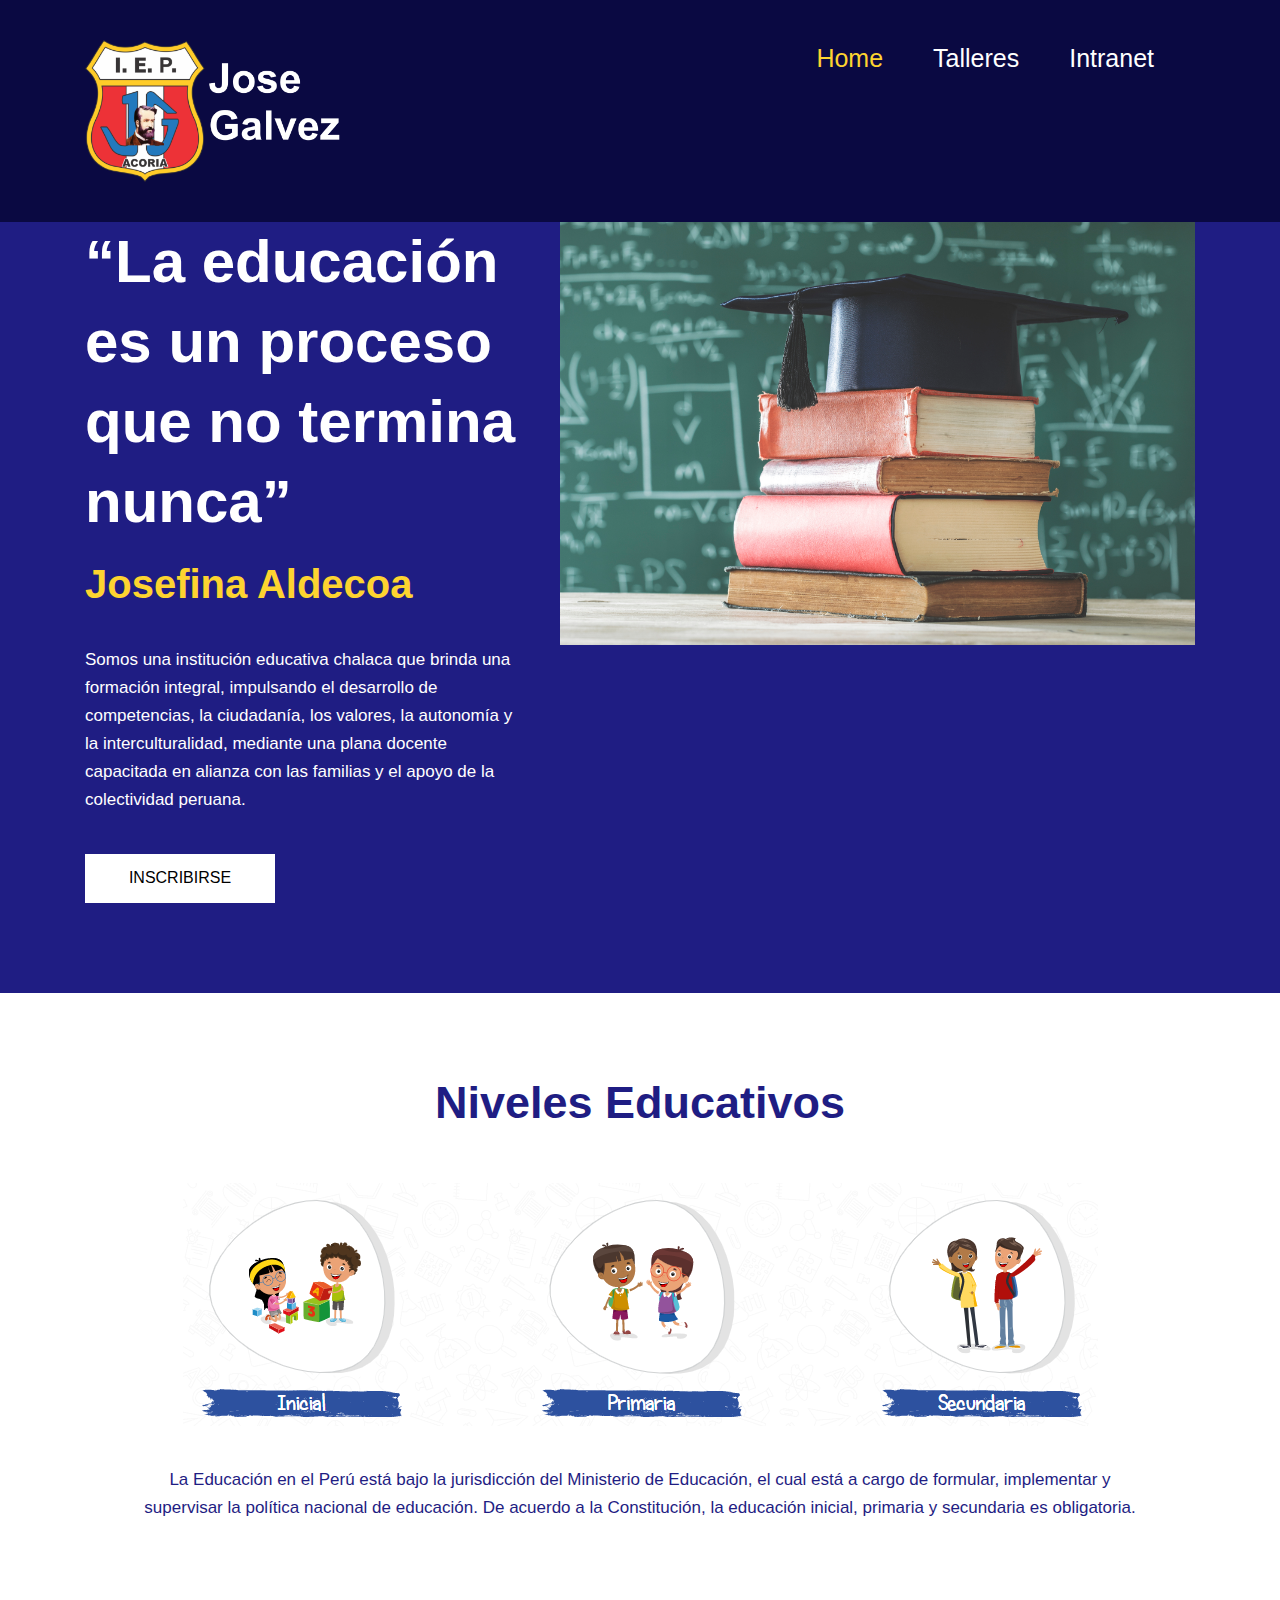
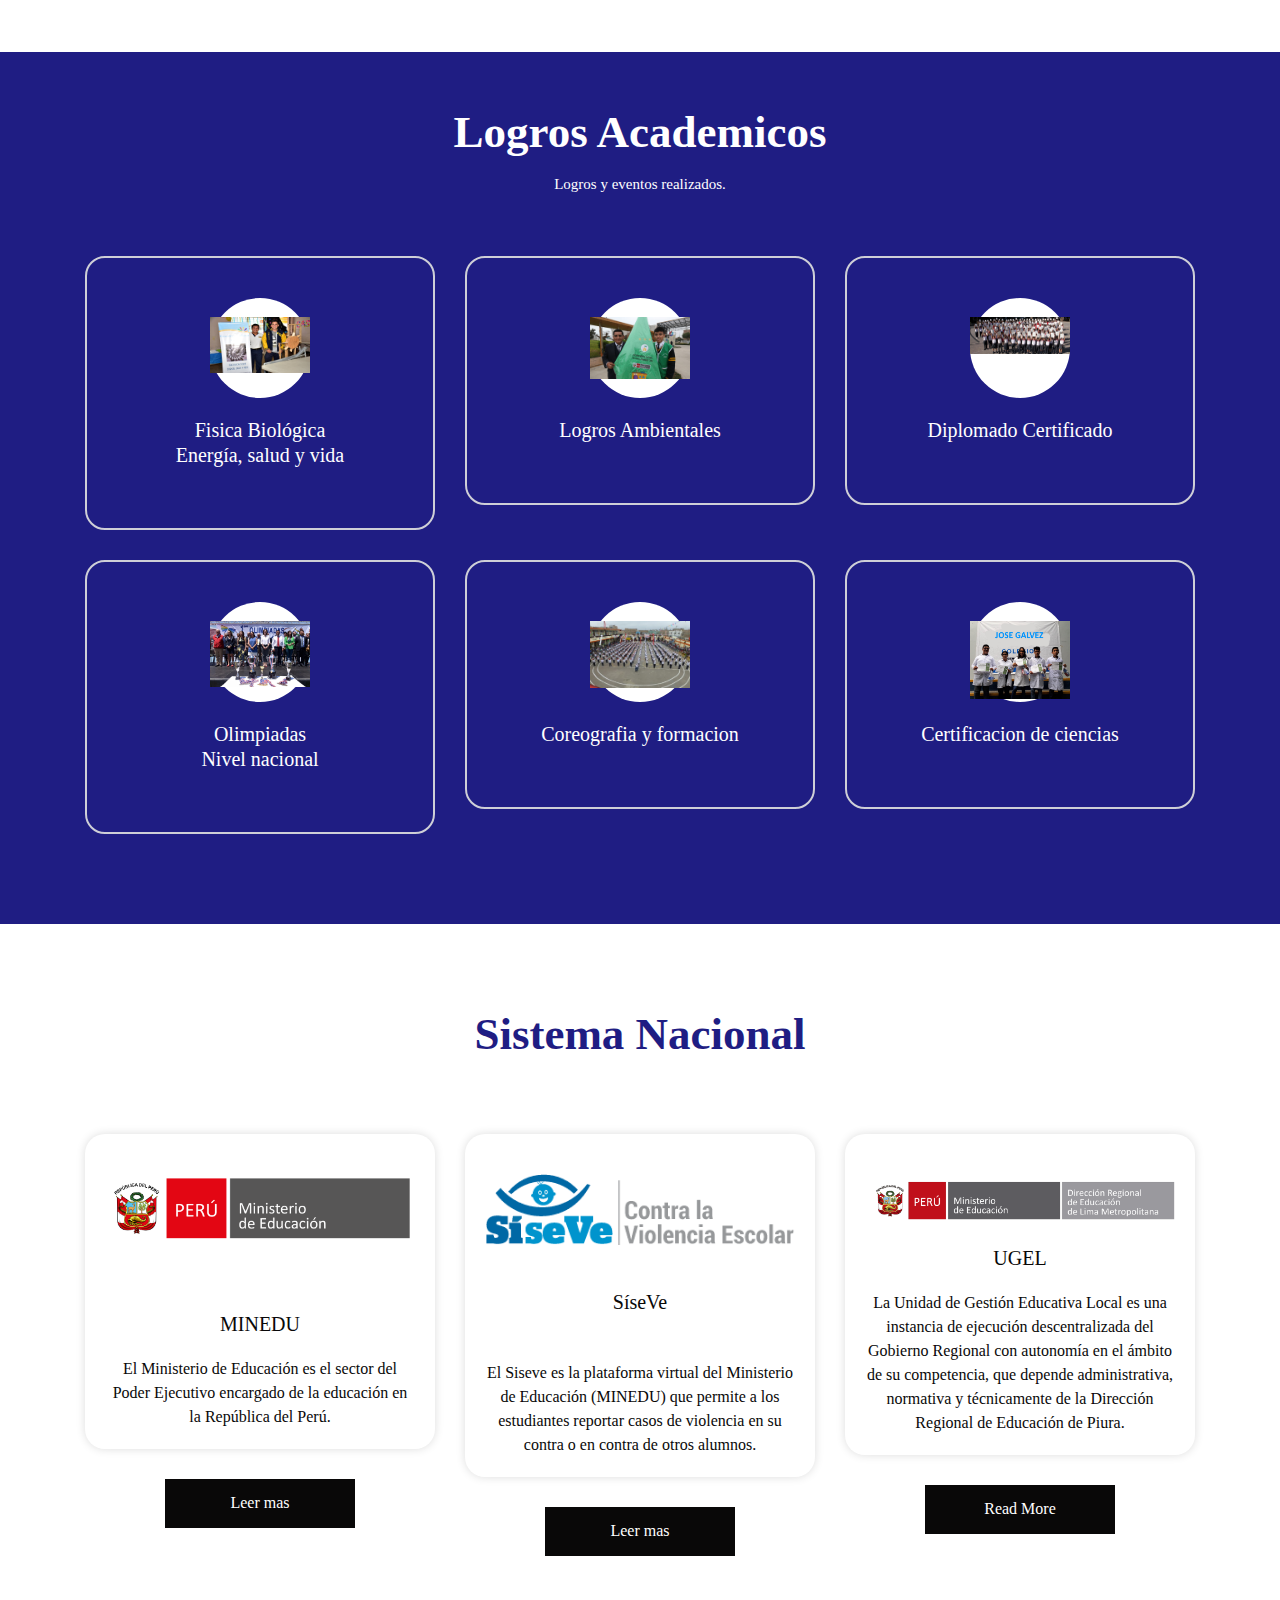
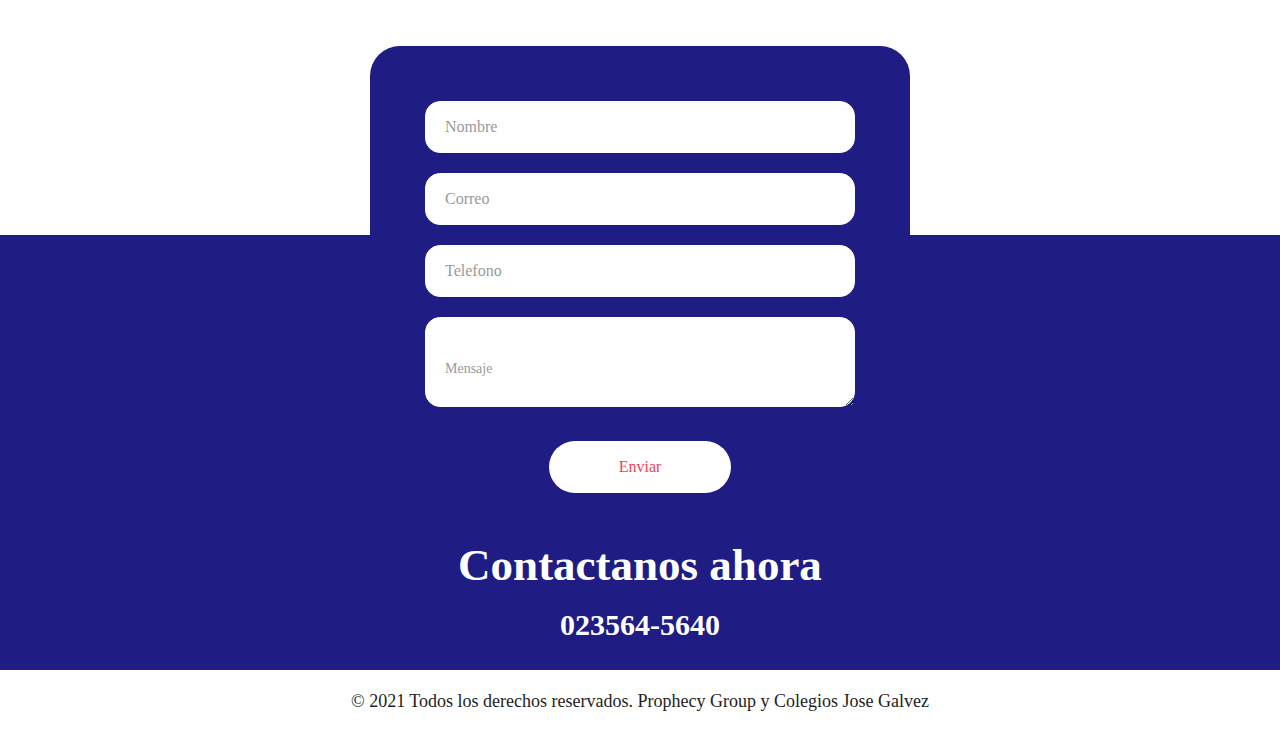
<file: pagina_principal.html>
<!DOCTYPE html>
<html lang="en">
   <head>
      <meta charset="utf-8">
      <meta http-equiv="X-UA-Compatible" content="IE=edge">
      <title>Jose Galvez</title>
      <link rel="stylesheet" href="css/srcjoseg.min.css">
      <link rel="stylesheet" href="css/style.css">
      
   <body class="main-layout">

      <header>
         <div class="header">
            <div class="container">
               <div class="row">
                  <div class="col-xl-3 col-lg-3 col-md-3 col-sm-3 col logo_section">
                     <div class="full">
                        <div class="center-desk">
                           <div class="logo">
                              <a href="index.html"><img src="images/josegalvez.png" alt="#" /></a>
                           </div>
                        </div>
                     </div>
                  </div>
                  <div class="col-xl-9 col-lg-9 col-md-9 col-sm-9">
                     <nav class="navigation navbar navbar-expand-md navbar-dark ">
                        <div class="collapse navbar-collapse" id="navbarsExample04">
                           <ul class="navbar-nav mr-auto">
                              <li class="nav-item active">
                                 <a class="nav-link" href="#">Home</a>
                              </li>
                              <li class="nav-item">
                                 <a class="nav-link" href="taller.html"> Talleres  </a>
                              </li>
                              <li class="nav-item">
                                 <a class="nav-link" href="login.html"> Intranet</a>
                              </li>
                           </ul>
                        </div>
                     </nav>
                  </div>
               </div>
            </div>
         </div>
      </header>

      <section class="banner_main">
         <div class="container">
            <div class="row d_flex">
               <div class="col-md-5">
                  <div class="text-bg">
                     <h1>“La educación es un proceso <br> que no termina nunca”</h1>
                     <span>Josefina Aldecoa</span>
                     <p>Somos una institución educativa chalaca que brinda una formación integral, impulsando el desarrollo de competencias, la ciudadanía, los valores, la autonomía y la interculturalidad, mediante una plana docente capacitada en alianza con las familias y el apoyo de la colectividad peruana. </p>
                     <a href="#">Inscribirse</a>
                  </div>
               </div>
               <div class="col-md-7">
                  <div class="text-img">
                     <figure><img src="images/estudios-universidad.jpg" /></figure>
                  </div>
               </div>
            </div>
         </div>
      </section>

      <div id="" class="hosting">
         <div class="container">
            <div class="row">
               <div class="col-md-12">
                  <div class="titlepage">
                     <h2>Niveles Educativos</h2>
                  </div>
               </div>
            </div>
            <div class="row">
               <div class="col-md-12">
                  <div class="web_hosting">
                     <figure><img  src="images/ips.png" alt="#"/></figure>
                     <p>La Educación en el Perú está bajo la jurisdicción del Ministerio de Educación, el cual está a cargo de formular, implementar y supervisar la política nacional de educación.​ De acuerdo a la Constitución, la educación inicial, primaria y secundaria es obligatoria.</p>
                  </div>
               </div>
            </div>
         </div>
      </div>

      <div id="service" class="Services">
         <div class="container">
            <div class="row">
               <div class="col-md-12">
                  <div class="titlepage">
                     <h2>Logros Academicos</h2>
                     <p>Logros y eventos realizados.
                     </p>
                  </div>
               </div>
            </div>
            <div class="row">
               <div class="col-xl-4 col-lg-4 col-md-4 col-sm-12">
                  <div class="Services-box">
                     <i><img src="images/jg1.jpg" alt="#" /></i>
                     <h3> Fisica Biológica<br>Energía, salud y vida</h3>
                  </div>
               </div>
               <div class="col-xl-4 col-lg-4 col-md-4 col-sm-12">
                  <div class="Services-box">
                     <i><img src="images/jg2.jpg" alt="#" /></i>
                     <h3>Logros Ambientales</h3>
                  </div>
               </div>
               <div class="col-xl-4 col-lg-4 col-md-4 col-sm-12">
                  <div class="Services-box">
                     <i><img src="images/jg3.jpg" alt="#" /></i>
                     <h3>Diplomado Certificado</h3>
                  </div>
               </div>
               <div class="col-xl-4 col-lg-4 col-md-4 col-sm-12">
                  <div class="Services-box">
                     <i><img src="images/jg4.jpg" alt="#" /></i>
                     <h3>Olimpiadas<br>Nivel nacional</h3>
                  </div>
               </div>
               <div class="col-xl-4 col-lg-4 col-md-4 col-sm-12">
                  <div class="Services-box">
                     <i><img src="images/jg5.jpg" alt="#" /></i>
                     <h3>Coreografia y formacion</h3>
                  </div>
               </div>
               <div class="col-xl-4 col-lg-4 col-md-4 col-sm-12">
                  <div class="Services-box">
                     <i><img src="images/jg6.jpg" alt="#" /></i>
                     <h3>Certificacion de ciencias</h3>
                  </div>
               </div>
            </div>
         </div>
      </div>

      <div id="why" class="why">
         <div class="container">
            <div class="row">
               <div class="col-md-12">
                  <div class="titlepage">
                     <h2>Sistema Nacional </h2>
                  </div>
               </div>
            </div>
            <div class="row">
               <div class="col-xl-4 col-lg-4 col-md-4 col-sm-12">
                  <div id="box_ho" class="why-box">
                     <i><img src="images/minedu.png" alt="#" /></i><br><br>
                     <br><h3>MINEDU</h3>
                     <p>El Ministerio de Educación es el sector del Poder Ejecutivo encargado de la educación en la República del Perú.</p>
                  </div>
                  <a class="read_more bg" href="https://www.gob.pe/minedu">Leer mas</a>
               </div>
               <div class="col-xl-4 col-lg-4 col-md-4 col-sm-12">
                  <div class="why-box">
                     <i><img src="images/siseve.png" alt="#" /></i><br><br>
                     <h3>SíseVe</h3>
                     <br> <p>El Siseve es la plataforma virtual del Ministerio de Educación (MINEDU) que permite a los estudiantes reportar casos de violencia en su contra o en contra de otros alumnos.</p>
                  </div>
                  <a class="read_more bg" href="https://www.siseve.pe/web/">Leer mas</a>
               </div>
               <div class="col-xl-4 col-lg-4 col-md-4 col-sm-12">
                  <div class="why-box">
                     <i><img src="images/ugel.png" alt="#" /></i>
                     <h3>UGEL</h3>
                     <p>La Unidad de Gestión Educativa Local es una instancia de ejecución descentralizada del Gobierno Regional con autonomía en el ámbito de su competencia, que depende administrativa, normativa y técnicamente de la Dirección Regional de Educación de Piura.</p>
                  </div>
                  <a class="read_more bg" href="#">Read More</a>
               </div>
            </div>
         </div>
      </div>

      <div id="contact" class="contact">
         <div class="container">
            <div class="row">
               <div class="col-md-6 offset-md-3 ">
                  <form class="main_form">
                     <div class="row">
                        <div class="col-sm-12">
                           <input class="contactus" placeholder="Nombre" type="text" name="Name">
                        </div>
                        <div class="col-sm-12">
                           <input class="contactus" placeholder="Correo" type="text" name=" Email">
                        </div>
                        <div class="col-sm-12">
                           <input class="contactus" placeholder="Telefono" type="text" name="Phone">
                        </div>
                        <div class="col-sm-12">
                           <textarea class="textarea" placeholder="Mensaje" type="text" name="Message"></textarea>
                        </div>
                        <div class="col-sm-12">
                           <button class="send">Enviar</button>
                        </div>
                     </div>
                  </form>
               </div>
            </div>
         </div>
      </div>

      <footer>
         <div class="footer">
            <div class="container">
               <div class="row">
                  <div class="col-md-10 offset-md-1">
                     <div class="cont">
                        <h3>Contactanos ahora</h3>
                        <span>023564-5640</span>
                     </div>
                  </div>
               </div>
            </div>
            <div class="copyright">
               <div class="container">
                  <div class="row">
                     <div class="col-md-12">
                        <p>© 2021 Todos los derechos reservados. <a href="">Prophecy Group y Colegios Jose Galvez</a></p>
                  </div>
               </div>
            </div>
         </div>
   </body>
</html>
</file>
<file: css/style.css>
body {
     color: #666666;
     font-size: 14px;
     font-family: 'Roboto', sans-serif;
     line-height: 1.80857;
     font-weight: normal;
}
h1,
h2,
h3,
h4,
h5,
h6 {
     letter-spacing: 0;
     font-weight: normal;
     position: relative;
     padding: 0 0 10px 0;
     font-weight: normal;
     line-height: normal;
     color: #111111;
     margin: 0
}

h1 {
     font-size: 24px
}

h2 {
     font-size: 22px
}

h3 {
     font-size: 18px
}

h4 {
     font-size: 16px
}

h5 {
     font-size: 14px
}

h6 {
     font-size: 13px
}

ul,
li,
ol {
     margin: 0px;
     padding: 0px;
     list-style: none;
}

p {
     margin: 0px;
     font-weight: 300;
     font-size: 15px;
     line-height: 24px;
}

a {
     color: #222222;
     text-decoration: none;
     outline: none !important;
}

img {
     max-width: 100%;
     height: auto;
}

:focus {
     outline: 0;
}

button {
     border: 0;
     margin: 0;
     padding: 0;
     cursor: pointer;
}

.navigation.navbar {
     float: right;
}

.navigation.navbar-dark .navbar-nav .nav-link {
     padding: 0 25px;
     color: #fff;
     font-size: 25px;
     line-height: 20px;
}

.navigation.navbar-dark .navbar-nav .nav-link:focus,
.navigation.navbar-dark .navbar-nav .nav-link:hover {
     color: #fdd430;
}

.navigation.navbar-dark .navbar-nav .active>.nav-link,
.navigation.navbar-dark .navbar-nav .nav-link.active,
.navigation.navbar-dark .navbar-nav .nav-link.show,
.navigation.navbar-dark .navbar-nav .show>.nav-link {
     color: #fdd430;
}

.header {
     background: rgb(10, 9, 66);
     width: 100%;
     padding: 40px 40px 40px 40px;
}

.logo a {
     font-size: 40px;
     font-weight: bold;
     text-transform: uppercase;
     color: #fff;
     line-height: 40px;
}

.banner_main {
     background: rgb(31, 29, 131);
     background-size: 100% 100%;
     background-repeat: no-repeat;
     padding-bottom: 90px;
}

.text-bg h1 {
     color: #fff;
     font-size: 60px;
     line-height: 80px;
     padding-bottom: 25px;
     font-weight: bold;
}

.text-bg span {
     color: #fdd430;
     font-size: 40px;
     line-height: 35px;
     font-weight: bold;
}

.text-bg p {
     color: #fff;
     font-size: 17px;
     line-height: 28px;
     padding: 40px 0;
}

.text-bg a {
     font-size: 16px;
     background-color: #fff;
     color: #000;
     padding: 10px 0px;
     width: 100%;
     max-width: 190px;
     text-align: center;
     display: inline-block;
     text-transform: uppercase;
}

.text-bg a:hover {
     background-color: #000;
     color: #fff;
}

.text-img figure {
     margin: 0px;
}

.text-img figure img {
     width: 100%;
}

.titlepage {
     text-align: center;
     padding-bottom: 60px;
}

.titlepage h2 {
     font-size: 45px;
     color: rgb(31, 29, 131);
     line-height: 40px;
     font-weight: bold;
     padding: 0;
}

.hosting {
     padding-top: 90px;
}

.web_hosting {
     text-align: center;
}

.web_hosting figure {
     margin: 0;
}

.web_hosting p {
     color: rgb(31, 29, 131);
     font-size: 17px;
     line-height: 28px;
     padding: 40px 50px;
}

.Services {
     margin-top: 90px;
     padding: 60px 0;
     background: rgb(31, 29, 131);
     font-family: Poppins;
}

.Services .titlepage {
     text-align: center;
}

.Services .titlepage h2 {
     color: #fff;
     padding-bottom: 20px;
}

.Services .titlepage p {
     color: #fff;
}

.Services .Services-box i {
     background: #fff;
     width: 100px;
     height: 100px;
     border-radius: 50px;
     display: inline-block;
     padding-top: 19px;
}

.Services .Services-box i:hover {
     background: #ddd;
}

.Services .Services-box h3 {
     padding: 20px 0px 20px 0px;
     font-size: 20px;
     line-height: 25px;
     color: #fff;
     display: block;
     font-weight: 500;
}

.Services .Services-box {
     text-align: center;
     background-color: transparent;
     border-radius: 20px;
     border: #cecfd7 solid 2px;
     padding: 40px;
     transition: ease-in all 0.5s;
     margin-bottom: 30px;
}

.Services .Services-box:hover {
     background: #8308eb;
     transition: ease-in all 0.5s;
     cursor: pointer;
}

.Services .Services-box p {
     font-size: 16px;
     line-height: 24px;
     color: #fff;
}

.read_more {
     font-size: 16px;
     background-color: #fff;
     color: #000;
     padding: 10px 0px;
     width: 100%;
     max-width: 190px;
     display: flex;
     justify-content: center;
     text-align: center;
     margin: 0 auto;
     margin-top: 20px;
}

.read_more:hover {
     background: #8308eb;
     color: #fff;
}

.why {
     margin-top: 90px;
     background: #ffff;
     font-family: Poppins;
}

.why .titlepage {
     text-align: center;
}

.why .titlepage h2 {
     padding-bottom: 20px;
}

.why .titlepage p {
     color: #090808;
}

.why .why-box h3 {
     padding: 20px 0px 20px 0px;
     font-size: 20px;
     line-height: 25px;
     color: #090808;
     display: block;
     font-weight: 500;
}

.why .why-box {
     text-align: center;
     background-color: transparent;
     border-radius: 20px;
     padding: 40px 20px 20px 20px;
     transition: ease-in all 0.5s;
     margin-bottom: 30px;
     box-shadow: #ddd 0px 0px 10px
}

.why .why-box p {
     font-size: 16px;
     line-height: 24px;
     color: #090808;
}

.why .why-box:hover {
     transition: ease-in all 0.1s;
     transform: scale(1.1);
}

.bg {
     font-size: 16px;
     background-color: #090808;
     color: #fff;
     padding: 10px 0px;
     width: 100%;
     max-width: 190px;
     display: flex;
     justify-content: center;
     text-align: center;
     margin: 0 auto;
     margin-top: 20px;
}

.bg:hover {
     background: #8308eb;
     color: #fff;
}

.contact {
     padding-top: 90px;
     font-family: Poppins;
}

.main_form {
     background: rgb(31, 29, 131);
     padding: 55px 55px;
     border-radius: 30px;
     margin-bottom: -58%;
}

.contact .main_form .contactus {
     border: #fff solid 1px;
     padding: 0px 19px;
     margin-bottom: 20px;
     border-radius: 15px;
     width: 100%;
     height: 52px;
     background: #fff;
     color: #999999;
     font-size: 16px;
}

.contact .main_form .textarea {
     margin-bottom: 25px;
     padding: 0px 19px;
     color: #999999 !important;
     width: 100%;
     border: #fff solid 1px;
     border-radius: 15px;
     padding-top: 38px;
     background: #fff;
}

.contact .main_form .send {
     font-size: 16px;
     transition: ease-in all 0.5s;
     background-color: #fff;
     color: #ef4259;
     padding: 12px 70px;
     margin: 0 auto;
     display: block;
     border-radius: 30px;
}

.contact .main_form .send:hover {
     background-color: #8308eb;
     transition: ease-in all 0.5s;
     color: #fff;
}

#contact *::placeholder {
     color: #999999;
     opacity: 1;
}

.current {
     color: #fff;
     margin-top: -4px;
     position: absolute;
}

.footer {
     font-family: Poppins;
     background: rgb(31, 29, 131);
}

.cont {
     text-align: center;
     margin-top: 31%;
}

.cont h3 {
     color: #fff;
     font-size: 45px;
     line-height: 30px;
     font-weight: bold;
     padding: 30px 0px 0px 0px;
}

.cont span {
     color: #fff;
     font-size: 30px;
     line-height: 30px;
     padding: 30px 0px 30px 0px;
     display: inline-block;
     font-weight: bold;
}

.cont p {
     color: #fff;
     font-size: 17px;
     line-height: 30px;
     padding: 0 130px;
     padding-bottom: 60px;
}

.copyright {
     padding: 20px 0px;
     background: #fff;
}

.copyright p {
     color: #1e1e1e;
     font-size: 18px;
     line-height: 22px;
     text-align: center;
}

.copyright a {
     color: #1e1e1e;
}

.copyright a:hover {
     color: rgb(31, 29, 131);
}
</file>
<file: css/srcjoseg.min.css>
*/:root{--blue:#007bff;--indigo:#6610f2;--purple:#6f42c1;--pink:#e83e8c;--red:#dc3545;--orange:#fd7e14;--yellow:#ffc107;--green:#28a745;--teal:#20c997;--cyan:#17a2b8;--white:#fff;--gray:#6c757d;--gray-dark:#343a40;--primary:#007bff;--secondary:#6c757d;--success:#28a745;--info:#17a2b8;--warning:#ffc107;--danger:#dc3545;--light:#f8f9fa;--dark:#343a40;--breakpoint-xs:0;--breakpoint-sm:576px;--breakpoint-md:768px;--breakpoint-lg:992px;--breakpoint-xl:1200px;--font-family-sans-serif:-apple-system,BlinkMacSystemFont,"Segoe UI",Roboto,"Helvetica Neue",Arial,sans-serif,"Apple Color Emoji","Segoe UI Emoji","Segoe UI Symbol";--font-family-monospace:SFMono-Regular,Menlo,Monaco,Consolas,"Liberation Mono","Courier New",monospace}*,::after,::before{box-sizing:border-box}html{font-family:sans-serif;line-height:1.15;-webkit-text-size-adjust:100%;-ms-text-size-adjust:100%;-ms-overflow-style:scrollbar;-webkit-tap-highlight-color:transparent}@-ms-viewport{width:device-width}article,aside,dialog,figcaption,figure,footer,header,hgroup,main,nav,section{display:block}body{margin:0;font-family:-apple-system,BlinkMacSystemFont,"Segoe UI",Roboto,"Helvetica Neue",Arial,sans-serif,"Apple Color Emoji","Segoe UI Emoji","Segoe UI Symbol";font-size:1rem;font-weight:400;line-height:1.5;color:#212529;text-align:left;background-color:#fff}[tabindex="-1"]:focus{outline:0!important}hr{box-sizing:content-box;height:0;overflow:visible}h1,h2,h3,h4,h5,h6{margin-top:0;margin-bottom:.5rem}p{margin-top:0;margin-bottom:1rem}abbr[data-original-title],abbr[title]{text-decoration:underline;-webkit-text-decoration:underline dotted;text-decoration:underline dotted;cursor:help;border-bottom:0}address{margin-bottom:1rem;font-style:normal;line-height:inherit}dl,ol,ul{margin-top:0;margin-bottom:1rem}ol ol,ol ul,ul ol,ul ul{margin-bottom:0}dt{font-weight:700}dd{margin-bottom:.5rem;margin-left:0}blockquote{margin:0 0 1rem}dfn{font-style:italic}b,strong{font-weight:bolder}small{font-size:80%}sub,sup{position:relative;font-size:75%;line-height:0;vertical-align:baseline}sub{bottom:-.25em}sup{top:-.5em}a{color:#007bff;text-decoration:none;background-color:transparent;-webkit-text-decoration-skip:objects}a:hover{color:#0056b3;text-decoration:underline}a:not([href]):not([tabindex]){color:inherit;text-decoration:none}a:not([href]):not([tabindex]):focus,a:not([href]):not([tabindex]):hover{color:inherit;text-decoration:none}a:not([href]):not([tabindex]):focus{outline:0}code,kbd,pre,samp{font-family:monospace,monospace;font-size:1em}pre{margin-top:0;margin-bottom:1rem;overflow:auto;-ms-overflow-style:scrollbar}figure{margin:0 0 1rem}img{vertical-align:middle;border-style:none}svg:not(:root){overflow:hidden}table{border-collapse:collapse}caption{padding-top:.75rem;padding-bottom:.75rem;color:#6c757d;text-align:left;caption-side:bottom}th{text-align:inherit}label{display:inline-block;margin-bottom:.5rem}button{border-radius:0}button:focus{outline:1px dotted;outline:5px auto -webkit-focus-ring-color}button,input,optgroup,select,textarea{margin:0;font-family:inherit;font-size:inherit;line-height:inherit}button,input{overflow:visible}button,select{text-transform:none}[type=reset],[type=submit],button,html [type=button]{-webkit-appearance:button}[type=button]::-moz-focus-inner,[type=reset]::-moz-focus-inner,[type=submit]::-moz-focus-inner,button::-moz-focus-inner{padding:0;border-style:none}input[type=checkbox],input[type=radio]{box-sizing:border-box;padding:0}input[type=date],input[type=datetime-local],input[type=month],input[type=time]{-webkit-appearance:listbox}textarea{overflow:auto;resize:vertical}fieldset{min-width:0;padding:0;margin:0;border:0}legend{display:block;width:100%;max-width:100%;padding:0;margin-bottom:.5rem;font-size:1.5rem;line-height:inherit;color:inherit;white-space:normal}progress{vertical-align:baseline}[type=number]::-webkit-inner-spin-button,[type=number]::-webkit-outer-spin-button{height:auto}[type=search]{outline-offset:-2px;-webkit-appearance:none}[type=search]::-webkit-search-cancel-button,[type=search]::-webkit-search-decoration{-webkit-appearance:none}::-webkit-file-upload-button{font:inherit;-webkit-appearance:button}output{display:inline-block}summary{display:list-item;cursor:pointer}template{display:none}[hidden]{display:none!important}.h1,.h2,.h3,.h4,.h5,.h6,h1,h2,h3,h4,h5,h6{margin-bottom:.5rem;font-family:inherit;font-weight:500;line-height:1.2;color:inherit}.h1,h1{font-size:2.5rem}.h2,h2{font-size:2rem}.h3,h3{font-size:1.75rem}.h4,h4{font-size:1.5rem}.h5,h5{font-size:1.25rem}.h6,h6{font-size:1rem}.lead{font-size:1.25rem;font-weight:300}.display-1{font-size:6rem;font-weight:300;line-height:1.2}.display-2{font-size:5.5rem;font-weight:300;line-height:1.2}.display-3{font-size:4.5rem;font-weight:300;line-height:1.2}.display-4{font-size:3.5rem;font-weight:300;line-height:1.2}hr{margin-top:1rem;margin-bottom:1rem;border:0;border-top:1px solid rgba(0,0,0,.1)}.small,small{font-size:80%;font-weight:400}.mark,mark{padding:.2em;background-color:#fcf8e3}.list-unstyled{padding-left:0;list-style:none}.list-inline{padding-left:0;list-style:none}.list-inline-item{display:inline-block}.list-inline-item:not(:last-child){margin-right:.5rem}.initialism{font-size:90%;text-transform:uppercase}.blockquote{margin-bottom:1rem;font-size:1.25rem}.blockquote-footer{display:block;font-size:80%;color:#6c757d}.blockquote-footer::before{content:"\2014 \00A0"}.img-fluid{max-width:100%;height:auto}.img-thumbnail{padding:.25rem;background-color:#fff;border:1px solid #dee2e6;border-radius:.25rem;max-width:100%;height:auto}.figure{display:inline-block}.figure-img{margin-bottom:.5rem;line-height:1}.figure-caption{font-size:90%;color:#6c757d}code,kbd,pre,samp{font-family:SFMono-Regular,Menlo,Monaco,Consolas,"Liberation Mono","Courier New",monospace}code{font-size:87.5%;color:#e83e8c;word-break:break-word}a>code{color:inherit}kbd{padding:.2rem .4rem;font-size:87.5%;color:#fff;background-color:#212529;border-radius:.2rem}kbd kbd{padding:0;font-size:100%;font-weight:700}pre{display:block;font-size:87.5%;color:#212529}pre code{font-size:inherit;color:inherit;word-break:normal}.pre-scrollable{max-height:340px;overflow-y:scroll}.container{width:100%;padding-right:15px;padding-left:15px;margin-right:auto;margin-left:auto}@media (min-width:576px){.container{max-width:540px}}@media (min-width:768px){.container{max-width:720px}}@media (min-width:992px){.container{max-width:960px}}@media (min-width:1200px){.container{max-width:1140px}}.container-fluid{width:100%;padding-right:15px;padding-left:15px;margin-right:auto;margin-left:auto}.row{display:-ms-flexbox;display:flex;-ms-flex-wrap:wrap;flex-wrap:wrap;margin-right:-15px;margin-left:-15px}.no-gutters{margin-right:0;margin-left:0}.no-gutters>.col,.no-gutters>[class*=col-]{padding-right:0;padding-left:0}.col,.col-1,.col-10,.col-11,.col-12,.col-2,.col-3,.col-4,.col-5,.col-6,.col-7,.col-8,.col-9,.col-auto,.col-lg,.col-lg-1,.col-lg-10,.col-lg-11,.col-lg-12,.col-lg-2,.col-lg-3,.col-lg-4,.col-lg-5,.col-lg-6,.col-lg-7,.col-lg-8,.col-lg-9,.col-lg-auto,.col-md,.col-md-1,.col-md-10,.col-md-11,.col-md-12,.col-md-2,.col-md-3,.col-md-4,.col-md-5,.col-md-6,.col-md-7,.col-md-8,.col-md-9,.col-md-auto,.col-sm,.col-sm-1,.col-sm-10,.col-sm-11,.col-sm-12,.col-sm-2,.col-sm-3,.col-sm-4,.col-sm-5,.col-sm-6,.col-sm-7,.col-sm-8,.col-sm-9,.col-sm-auto,.col-xl,.col-xl-1,.col-xl-10,.col-xl-11,.col-xl-12,.col-xl-2,.col-xl-3,.col-xl-4,.col-xl-5,.col-xl-6,.col-xl-7,.col-xl-8,.col-xl-9,.col-xl-auto{position:relative;width:100%;min-height:1px;padding-right:15px;padding-left:15px}.col{-ms-flex-preferred-size:0;flex-basis:0;-ms-flex-positive:1;flex-grow:1;max-width:100%}.col-auto{-ms-flex:0 0 auto;flex:0 0 auto;width:auto;max-width:none}.col-1{-ms-flex:0 0 8.333333%;flex:0 0 8.333333%;max-width:8.333333%}.col-2{-ms-flex:0 0 16.666667%;flex:0 0 16.666667%;max-width:16.666667%}.col-3{-ms-flex:0 0 25%;flex:0 0 25%;max-width:25%}.col-4{-ms-flex:0 0 33.333333%;flex:0 0 33.333333%;max-width:33.333333%}.col-5{-ms-flex:0 0 41.666667%;flex:0 0 41.666667%;max-width:41.666667%}.col-6{-ms-flex:0 0 50%;flex:0 0 50%;max-width:50%}.col-7{-ms-flex:0 0 58.333333%;flex:0 0 58.333333%;max-width:58.333333%}.col-8{-ms-flex:0 0 66.666667%;flex:0 0 66.666667%;max-width:66.666667%}.col-9{-ms-flex:0 0 75%;flex:0 0 75%;max-width:75%}.col-10{-ms-flex:0 0 83.333333%;flex:0 0 83.333333%;max-width:83.333333%}.col-11{-ms-flex:0 0 91.666667%;flex:0 0 91.666667%;max-width:91.666667%}.col-12{-ms-flex:0 0 100%;flex:0 0 100%;max-width:100%}.order-first{-ms-flex-order:-1;order:-1}.order-last{-ms-flex-order:13;order:13}.order-0{-ms-flex-order:0;order:0}.order-1{-ms-flex-order:1;order:1}.order-2{-ms-flex-order:2;order:2}.order-3{-ms-flex-order:3;order:3}.order-4{-ms-flex-order:4;order:4}.order-5{-ms-flex-order:5;order:5}.order-6{-ms-flex-order:6;order:6}.order-7{-ms-flex-order:7;order:7}.order-8{-ms-flex-order:8;order:8}.order-9{-ms-flex-order:9;order:9}.order-10{-ms-flex-order:10;order:10}.order-11{-ms-flex-order:11;order:11}.order-12{-ms-flex-order:12;order:12}.offset-1{margin-left:8.333333%}.offset-2{margin-left:16.666667%}.offset-3{margin-left:25%}.offset-4{margin-left:33.333333%}.offset-5{margin-left:41.666667%}.offset-6{margin-left:50%}.offset-7{margin-left:58.333333%}.offset-8{margin-left:66.666667%}.offset-9{margin-left:75%}.offset-10{margin-left:83.333333%}.offset-11{margin-left:91.666667%}@media (min-width:576px){.col-sm{-ms-flex-preferred-size:0;flex-basis:0;-ms-flex-positive:1;flex-grow:1;max-width:100%}.col-sm-auto{-ms-flex:0 0 auto;flex:0 0 auto;width:auto;max-width:none}.col-sm-1{-ms-flex:0 0 8.333333%;flex:0 0 8.333333%;max-width:8.333333%}.col-sm-2{-ms-flex:0 0 16.666667%;flex:0 0 16.666667%;max-width:16.666667%}.col-sm-3{-ms-flex:0 0 25%;flex:0 0 25%;max-width:25%}.col-sm-4{-ms-flex:0 0 33.333333%;flex:0 0 33.333333%;max-width:33.333333%}.col-sm-5{-ms-flex:0 0 41.666667%;flex:0 0 41.666667%;max-width:41.666667%}.col-sm-6{-ms-flex:0 0 50%;flex:0 0 50%;max-width:50%}.col-sm-7{-ms-flex:0 0 58.333333%;flex:0 0 58.333333%;max-width:58.333333%}.col-sm-8{-ms-flex:0 0 66.666667%;flex:0 0 66.666667%;max-width:66.666667%}.col-sm-9{-ms-flex:0 0 75%;flex:0 0 75%;max-width:75%}.col-sm-10{-ms-flex:0 0 83.333333%;flex:0 0 83.333333%;max-width:83.333333%}.col-sm-11{-ms-flex:0 0 91.666667%;flex:0 0 91.666667%;max-width:91.666667%}.col-sm-12{-ms-flex:0 0 100%;flex:0 0 100%;max-width:100%}.order-sm-first{-ms-flex-order:-1;order:-1}.order-sm-last{-ms-flex-order:13;order:13}.order-sm-0{-ms-flex-order:0;order:0}.order-sm-1{-ms-flex-order:1;order:1}.order-sm-2{-ms-flex-order:2;order:2}.order-sm-3{-ms-flex-order:3;order:3}.order-sm-4{-ms-flex-order:4;order:4}.order-sm-5{-ms-flex-order:5;order:5}.order-sm-6{-ms-flex-order:6;order:6}.order-sm-7{-ms-flex-order:7;order:7}.order-sm-8{-ms-flex-order:8;order:8}.order-sm-9{-ms-flex-order:9;order:9}.order-sm-10{-ms-flex-order:10;order:10}.order-sm-11{-ms-flex-order:11;order:11}.order-sm-12{-ms-flex-order:12;order:12}.offset-sm-0{margin-left:0}.offset-sm-1{margin-left:8.333333%}.offset-sm-2{margin-left:16.666667%}.offset-sm-3{margin-left:25%}.offset-sm-4{margin-left:33.333333%}.offset-sm-5{margin-left:41.666667%}.offset-sm-6{margin-left:50%}.offset-sm-7{margin-left:58.333333%}.offset-sm-8{margin-left:66.666667%}.offset-sm-9{margin-left:75%}.offset-sm-10{margin-left:83.333333%}.offset-sm-11{margin-left:91.666667%}}@media (min-width:768px){.col-md{-ms-flex-preferred-size:0;flex-basis:0;-ms-flex-positive:1;flex-grow:1;max-width:100%}.col-md-auto{-ms-flex:0 0 auto;flex:0 0 auto;width:auto;max-width:none}.col-md-1{-ms-flex:0 0 8.333333%;flex:0 0 8.333333%;max-width:8.333333%}.col-md-2{-ms-flex:0 0 16.666667%;flex:0 0 16.666667%;max-width:16.666667%}.col-md-3{-ms-flex:0 0 25%;flex:0 0 25%;max-width:25%}.col-md-4{-ms-flex:0 0 33.333333%;flex:0 0 33.333333%;max-width:33.333333%}.col-md-5{-ms-flex:0 0 41.666667%;flex:0 0 41.666667%;max-width:41.666667%}.col-md-6{-ms-flex:0 0 50%;flex:0 0 50%;max-width:50%}.col-md-7{-ms-flex:0 0 58.333333%;flex:0 0 58.333333%;max-width:58.333333%}.col-md-8{-ms-flex:0 0 66.666667%;flex:0 0 66.666667%;max-width:66.666667%}.col-md-9{-ms-flex:0 0 75%;flex:0 0 75%;max-width:75%}.col-md-10{-ms-flex:0 0 83.333333%;flex:0 0 83.333333%;max-width:83.333333%}.col-md-11{-ms-flex:0 0 91.666667%;flex:0 0 91.666667%;max-width:91.666667%}.col-md-12{-ms-flex:0 0 100%;flex:0 0 100%;max-width:100%}.order-md-first{-ms-flex-order:-1;order:-1}.order-md-last{-ms-flex-order:13;order:13}.order-md-0{-ms-flex-order:0;order:0}.order-md-1{-ms-flex-order:1;order:1}.order-md-2{-ms-flex-order:2;order:2}.order-md-3{-ms-flex-order:3;order:3}.order-md-4{-ms-flex-order:4;order:4}.order-md-5{-ms-flex-order:5;order:5}.order-md-6{-ms-flex-order:6;order:6}.order-md-7{-ms-flex-order:7;order:7}.order-md-8{-ms-flex-order:8;order:8}.order-md-9{-ms-flex-order:9;order:9}.order-md-10{-ms-flex-order:10;order:10}.order-md-11{-ms-flex-order:11;order:11}.order-md-12{-ms-flex-order:12;order:12}.offset-md-0{margin-left:0}.offset-md-1{margin-left:8.333333%}.offset-md-2{margin-left:16.666667%}.offset-md-3{margin-left:25%}.offset-md-4{margin-left:33.333333%}.offset-md-5{margin-left:41.666667%}.offset-md-6{margin-left:50%}.offset-md-7{margin-left:58.333333%}.offset-md-8{margin-left:66.666667%}.offset-md-9{margin-left:75%}.offset-md-10{margin-left:83.333333%}.offset-md-11{margin-left:91.666667%}}@media (min-width:992px){.col-lg{-ms-flex-preferred-size:0;flex-basis:0;-ms-flex-positive:1;flex-grow:1;max-width:100%}.col-lg-auto{-ms-flex:0 0 auto;flex:0 0 auto;width:auto;max-width:none}.col-lg-1{-ms-flex:0 0 8.333333%;flex:0 0 8.333333%;max-width:8.333333%}.col-lg-2{-ms-flex:0 0 16.666667%;flex:0 0 16.666667%;max-width:16.666667%}.col-lg-3{-ms-flex:0 0 25%;flex:0 0 25%;max-width:25%}.col-lg-4{-ms-flex:0 0 33.333333%;flex:0 0 33.333333%;max-width:33.333333%}.col-lg-5{-ms-flex:0 0 41.666667%;flex:0 0 41.666667%;max-width:41.666667%}.col-lg-6{-ms-flex:0 0 50%;flex:0 0 50%;max-width:50%}.col-lg-7{-ms-flex:0 0 58.333333%;flex:0 0 58.333333%;max-width:58.333333%}.col-lg-8{-ms-flex:0 0 66.666667%;flex:0 0 66.666667%;max-width:66.666667%}.col-lg-9{-ms-flex:0 0 75%;flex:0 0 75%;max-width:75%}.col-lg-10{-ms-flex:0 0 83.333333%;flex:0 0 83.333333%;max-width:83.333333%}.col-lg-11{-ms-flex:0 0 91.666667%;flex:0 0 91.666667%;max-width:91.666667%}.col-lg-12{-ms-flex:0 0 100%;flex:0 0 100%;max-width:100%}.order-lg-first{-ms-flex-order:-1;order:-1}.order-lg-last{-ms-flex-order:13;order:13}.order-lg-0{-ms-flex-order:0;order:0}.order-lg-1{-ms-flex-order:1;order:1}.order-lg-2{-ms-flex-order:2;order:2}.order-lg-3{-ms-flex-order:3;order:3}.order-lg-4{-ms-flex-order:4;order:4}.order-lg-5{-ms-flex-order:5;order:5}.order-lg-6{-ms-flex-order:6;order:6}.order-lg-7{-ms-flex-order:7;order:7}.order-lg-8{-ms-flex-order:8;order:8}.order-lg-9{-ms-flex-order:9;order:9}.order-lg-10{-ms-flex-order:10;order:10}.order-lg-11{-ms-flex-order:11;order:11}.order-lg-12{-ms-flex-order:12;order:12}.offset-lg-0{margin-left:0}.offset-lg-1{margin-left:8.333333%}.offset-lg-2{margin-left:16.666667%}.offset-lg-3{margin-left:25%}.offset-lg-4{margin-left:33.333333%}.offset-lg-5{margin-left:41.666667%}.offset-lg-6{margin-left:50%}.offset-lg-7{margin-left:58.333333%}.offset-lg-8{margin-left:66.666667%}.offset-lg-9{margin-left:75%}.offset-lg-10{margin-left:83.333333%}.offset-lg-11{margin-left:91.666667%}}@media (min-width:1200px){.col-xl{-ms-flex-preferred-size:0;flex-basis:0;-ms-flex-positive:1;flex-grow:1;max-width:100%}.col-xl-auto{-ms-flex:0 0 auto;flex:0 0 auto;width:auto;max-width:none}.col-xl-1{-ms-flex:0 0 8.333333%;flex:0 0 8.333333%;max-width:8.333333%}.col-xl-2{-ms-flex:0 0 16.666667%;flex:0 0 16.666667%;max-width:16.666667%}.col-xl-3{-ms-flex:0 0 25%;flex:0 0 25%;max-width:25%}.col-xl-4{-ms-flex:0 0 33.333333%;flex:0 0 33.333333%;max-width:33.333333%}.col-xl-5{-ms-flex:0 0 41.666667%;flex:0 0 41.666667%;max-width:41.666667%}.col-xl-6{-ms-flex:0 0 50%;flex:0 0 50%;max-width:50%}.col-xl-7{-ms-flex:0 0 58.333333%;flex:0 0 58.333333%;max-width:58.333333%}.col-xl-8{-ms-flex:0 0 66.666667%;flex:0 0 66.666667%;max-width:66.666667%}.col-xl-9{-ms-flex:0 0 75%;flex:0 0 75%;max-width:75%}.col-xl-10{-ms-flex:0 0 83.333333%;flex:0 0 83.333333%;max-width:83.333333%}.col-xl-11{-ms-flex:0 0 91.666667%;flex:0 0 91.666667%;max-width:91.666667%}.col-xl-12{-ms-flex:0 0 100%;flex:0 0 100%;max-width:100%}.order-xl-first{-ms-flex-order:-1;order:-1}.order-xl-last{-ms-flex-order:13;order:13}.order-xl-0{-ms-flex-order:0;order:0}.order-xl-1{-ms-flex-order:1;order:1}.order-xl-2{-ms-flex-order:2;order:2}.order-xl-3{-ms-flex-order:3;order:3}.order-xl-4{-ms-flex-order:4;order:4}.order-xl-5{-ms-flex-order:5;order:5}.order-xl-6{-ms-flex-order:6;order:6}.order-xl-7{-ms-flex-order:7;order:7}.order-xl-8{-ms-flex-order:8;order:8}.order-xl-9{-ms-flex-order:9;order:9}.order-xl-10{-ms-flex-order:10;order:10}.order-xl-11{-ms-flex-order:11;order:11}.order-xl-12{-ms-flex-order:12;order:12}.offset-xl-0{margin-left:0}.offset-xl-1{margin-left:8.333333%}.offset-xl-2{margin-left:16.666667%}.offset-xl-3{margin-left:25%}.offset-xl-4{margin-left:33.333333%}.offset-xl-5{margin-left:41.666667%}.offset-xl-6{margin-left:50%}.offset-xl-7{margin-left:58.333333%}.offset-xl-8{margin-left:66.666667%}.offset-xl-9{margin-left:75%}.offset-xl-10{margin-left:83.333333%}.offset-xl-11{margin-left:91.666667%}}.table{width:100%;max-width:100%;margin-bottom:1rem;background-color:transparent}.table td,.table th{padding:.75rem;vertical-align:top;border-top:1px solid #dee2e6}.table thead th{vertical-align:bottom;border-bottom:2px solid #dee2e6}.table tbody+tbody{border-top:2px solid #dee2e6}.table .table{background-color:#fff}.table-sm td,.table-sm th{padding:.3rem}.table-bordered{border:1px solid #dee2e6}.table-bordered td,.table-bordered th{border:1px solid #dee2e6}.table-bordered thead td,.table-bordered thead th{border-bottom-width:2px}.table-borderless tbody+tbody,.table-borderless td,.table-borderless th,.table-borderless thead th{border:0}.table-striped tbody tr:nth-of-type(odd){background-color:rgba(0,0,0,.05)}.table-hover tbody tr:hover{background-color:rgba(0,0,0,.075)}.table-primary,.table-primary>td,.table-primary>th{background-color:#b8daff}.table-hover .table-primary:hover{background-color:#9fcdff}.table-hover .table-primary:hover>td,.table-hover .table-primary:hover>th{background-color:#9fcdff}.table-secondary,.table-secondary>td,.table-secondary>th{background-color:#d6d8db}.table-hover .table-secondary:hover{background-color:#c8cbcf}.table-hover .table-secondary:hover>td,.table-hover .table-secondary:hover>th{background-color:#c8cbcf}.table-success,.table-success>td,.table-success>th{background-color:#c3e6cb}.table-hover .table-success:hover{background-color:#b1dfbb}.table-hover .table-success:hover>td,.table-hover .table-success:hover>th{background-color:#b1dfbb}.table-info,.table-info>td,.table-info>th{background-color:#bee5eb}.table-hover .table-info:hover{background-color:#abdde5}.table-hover .table-info:hover>td,.table-hover .table-info:hover>th{background-color:#abdde5}.table-warning,.table-warning>td,.table-warning>th{background-color:#ffeeba}.table-hover .table-warning:hover{background-color:#ffe8a1}.table-hover .table-warning:hover>td,.table-hover .table-warning:hover>th{background-color:#ffe8a1}.table-danger,.table-danger>td,.table-danger>th{background-color:#f5c6cb}.table-hover .table-danger:hover{background-color:#f1b0b7}.table-hover .table-danger:hover>td,.table-hover .table-danger:hover>th{background-color:#f1b0b7}.table-light,.table-light>td,.table-light>th{background-color:#fdfdfe}.table-hover .table-light:hover{background-color:#ececf6}.table-hover .table-light:hover>td,.table-hover .table-light:hover>th{background-color:#ececf6}.table-dark,.table-dark>td,.table-dark>th{background-color:#c6c8ca}.table-hover .table-dark:hover{background-color:#b9bbbe}.table-hover .table-dark:hover>td,.table-hover .table-dark:hover>th{background-color:#b9bbbe}.table-active,.table-active>td,.table-active>th{background-color:rgba(0,0,0,.075)}.table-hover .table-active:hover{background-color:rgba(0,0,0,.075)}.table-hover .table-active:hover>td,.table-hover .table-active:hover>th{background-color:rgba(0,0,0,.075)}.table .thead-dark th{color:#fff;background-color:#212529;border-color:#32383e}.table .thead-light th{color:#495057;background-color:#e9ecef;border-color:#dee2e6}.table-dark{color:#fff;background-color:#212529}.table-dark td,.table-dark th,.table-dark thead th{border-color:#32383e}.table-dark.table-bordered{border:0}.table-dark.table-striped tbody tr:nth-of-type(odd){background-color:rgba(255,255,255,.05)}.table-dark.table-hover tbody tr:hover{background-color:rgba(255,255,255,.075)}@media (max-width:575.98px){.table-responsive-sm{display:block;width:100%;overflow-x:auto;-webkit-overflow-scrolling:touch;-ms-overflow-style:-ms-autohiding-scrollbar}.table-responsive-sm>.table-bordered{border:0}}@media (max-width:767.98px){.table-responsive-md{display:block;width:100%;overflow-x:auto;-webkit-overflow-scrolling:touch;-ms-overflow-style:-ms-autohiding-scrollbar}.table-responsive-md>.table-bordered{border:0}}@media (max-width:991.98px){.table-responsive-lg{display:block;width:100%;overflow-x:auto;-webkit-overflow-scrolling:touch;-ms-overflow-style:-ms-autohiding-scrollbar}.table-responsive-lg>.table-bordered{border:0}}@media (max-width:1199.98px){.table-responsive-xl{display:block;width:100%;overflow-x:auto;-webkit-overflow-scrolling:touch;-ms-overflow-style:-ms-autohiding-scrollbar}.table-responsive-xl>.table-bordered{border:0}}.table-responsive{display:block;width:100%;overflow-x:auto;-webkit-overflow-scrolling:touch;-ms-overflow-style:-ms-autohiding-scrollbar}.table-responsive>.table-bordered{border:0}.form-control{display:block;width:100%;padding:.375rem .75rem;font-size:1rem;line-height:1.5;color:#495057;background-color:#fff;background-clip:padding-box;border:1px solid #ced4da;border-radius:.25rem;transition:border-color .15s ease-in-out,box-shadow .15s ease-in-out}@media screen and (prefers-reduced-motion:reduce){.form-control{transition:none}}.form-control::-ms-expand{background-color:transparent;border:0}.form-control:focus{color:#495057;background-color:#fff;border-color:#80bdff;outline:0;box-shadow:0 0 0 .2rem rgba(0,123,255,.25)}.form-control::-webkit-input-placeholder{color:#6c757d;opacity:1}.form-control::-moz-placeholder{color:#6c757d;opacity:1}.form-control:-ms-input-placeholder{color:#6c757d;opacity:1}.form-control::-ms-input-placeholder{color:#6c757d;opacity:1}.form-control::placeholder{color:#6c757d;opacity:1}.form-control:disabled,.form-control[readonly]{background-color:#e9ecef;opacity:1}select.form-control:not([size]):not([multiple]){height:calc(2.25rem + 2px)}select.form-control:focus::-ms-value{color:#495057;background-color:#fff}.form-control-file,.form-control-range{display:block;width:100%}.col-form-label{padding-top:calc(.375rem + 1px);padding-bottom:calc(.375rem + 1px);margin-bottom:0;font-size:inherit;line-height:1.5}.col-form-label-lg{padding-top:calc(.5rem + 1px);padding-bottom:calc(.5rem + 1px);font-size:1.25rem;line-height:1.5}.col-form-label-sm{padding-top:calc(.25rem + 1px);padding-bottom:calc(.25rem + 1px);font-size:.875rem;line-height:1.5}.form-control-plaintext{display:block;width:100%;padding-top:.375rem;padding-bottom:.375rem;margin-bottom:0;line-height:1.5;color:#212529;background-color:transparent;border:solid transparent;border-width:1px 0}.form-control-plaintext.form-control-lg,.form-control-plaintext.form-control-sm,.input-group-lg>.form-control-plaintext.form-control,.input-group-lg>.input-group-append>.form-control-plaintext.btn,.input-group-lg>.input-group-append>.form-control-plaintext.input-group-text,.input-group-lg>.input-group-prepend>.form-control-plaintext.btn,.input-group-lg>.input-group-prepend>.form-control-plaintext.input-group-text,.input-group-sm>.form-control-plaintext.form-control,.input-group-sm>.input-group-append>.form-control-plaintext.btn,.input-group-sm>.input-group-append>.form-control-plaintext.input-group-text,.input-group-sm>.input-group-prepend>.form-control-plaintext.btn,.input-group-sm>.input-group-prepend>.form-control-plaintext.input-group-text{padding-right:0;padding-left:0}.form-control-sm,.input-group-sm>.form-control,.input-group-sm>.input-group-append>.btn,.input-group-sm>.input-group-append>.input-group-text,.input-group-sm>.input-group-prepend>.btn,.input-group-sm>.input-group-prepend>.input-group-text{padding:.25rem .5rem;font-size:.875rem;line-height:1.5;border-radius:.2rem}.input-group-sm>.input-group-append>select.btn:not([size]):not([multiple]),.input-group-sm>.input-group-append>select.input-group-text:not([size]):not([multiple]),.input-group-sm>.input-group-prepend>select.btn:not([size]):not([multiple]),.input-group-sm>.input-group-prepend>select.input-group-text:not([size]):not([multiple]),.input-group-sm>select.form-control:not([size]):not([multiple]),select.form-control-sm:not([size]):not([multiple]){height:calc(1.8125rem + 2px)}.form-control-lg,.input-group-lg>.form-control,.input-group-lg>.input-group-append>.btn,.input-group-lg>.input-group-append>.input-group-text,.input-group-lg>.input-group-prepend>.btn,.input-group-lg>.input-group-prepend>.input-group-text{padding:.5rem 1rem;font-size:1.25rem;line-height:1.5;border-radius:.3rem}.input-group-lg>.input-group-append>select.btn:not([size]):not([multiple]),.input-group-lg>.input-group-append>select.input-group-text:not([size]):not([multiple]),.input-group-lg>.input-group-prepend>select.btn:not([size]):not([multiple]),.input-group-lg>.input-group-prepend>select.input-group-text:not([size]):not([multiple]),.input-group-lg>select.form-control:not([size]):not([multiple]),select.form-control-lg:not([size]):not([multiple]){height:calc(2.875rem + 2px)}.form-group{margin-bottom:1rem}.form-text{display:block;margin-top:.25rem}.form-row{display:-ms-flexbox;display:flex;-ms-flex-wrap:wrap;flex-wrap:wrap;margin-right:-5px;margin-left:-5px}.form-row>.col,.form-row>[class*=col-]{padding-right:5px;padding-left:5px}.form-check{position:relative;display:block;padding-left:1.25rem}.form-check-input{position:absolute;margin-top:.3rem;margin-left:-1.25rem}.form-check-input:disabled~.form-check-label{color:#6c757d}.form-check-label{margin-bottom:0}.form-check-inline{display:-ms-inline-flexbox;display:inline-flex;-ms-flex-align:center;align-items:center;padding-left:0;margin-right:.75rem}.form-check-inline .form-check-input{position:static;margin-top:0;margin-right:.3125rem;margin-left:0}.valid-feedback{display:none;width:100%;margin-top:.25rem;font-size:80%;color:#28a745}.valid-tooltip{position:absolute;top:100%;z-index:5;display:none;max-width:100%;padding:.5rem;margin-top:.1rem;font-size:.875rem;line-height:1;color:#fff;background-color:rgba(40,167,69,.8);border-radius:.2rem}.custom-select.is-valid,.form-control.is-valid,.was-validated .custom-select:valid,.was-validated .form-control:valid{border-color:#28a745}.custom-select.is-valid:focus,.form-control.is-valid:focus,.was-validated .custom-select:valid:focus,.was-validated .form-control:valid:focus{border-color:#28a745;box-shadow:0 0 0 .2rem rgba(40,167,69,.25)}.custom-select.is-valid~.valid-feedback,.custom-select.is-valid~.valid-tooltip,.form-control.is-valid~.valid-feedback,.form-control.is-valid~.valid-tooltip,.was-validated .custom-select:valid~.valid-feedback,.was-validated .custom-select:valid~.valid-tooltip,.was-validated .form-control:valid~.valid-feedback,.was-validated .form-control:valid~.valid-tooltip{display:block}.form-check-input.is-valid~.form-check-label,.was-validated .form-check-input:valid~.form-check-label{color:#28a745}.form-check-input.is-valid~.valid-feedback,.form-check-input.is-valid~.valid-tooltip,.was-validated .form-check-input:valid~.valid-feedback,.was-validated .form-check-input:valid~.valid-tooltip{display:block}.custom-control-input.is-valid~.custom-control-label,.was-validated .custom-control-input:valid~.custom-control-label{color:#28a745}.custom-control-input.is-valid~.custom-control-label::before,.was-validated .custom-control-input:valid~.custom-control-label::before{background-color:#71dd8a}.custom-control-input.is-valid~.valid-feedback,.custom-control-input.is-valid~.valid-tooltip,.was-validated .custom-control-input:valid~.valid-feedback,.was-validated .custom-control-input:valid~.valid-tooltip{display:block}.custom-control-input.is-valid:checked~.custom-control-label::before,.was-validated .custom-control-input:valid:checked~.custom-control-label::before{background-color:#34ce57}.custom-control-input.is-valid:focus~.custom-control-label::before,.was-validated .custom-control-input:valid:focus~.custom-control-label::before{box-shadow:0 0 0 1px #fff,0 0 0 .2rem rgba(40,167,69,.25)}.custom-file-input.is-valid~.custom-file-label,.was-validated .custom-file-input:valid~.custom-file-label{border-color:#28a745}.custom-file-input.is-valid~.custom-file-label::before,.was-validated .custom-file-input:valid~.custom-file-label::before{border-color:inherit}.custom-file-input.is-valid~.valid-feedback,.custom-file-input.is-valid~.valid-tooltip,.was-validated .custom-file-input:valid~.valid-feedback,.was-validated .custom-file-input:valid~.valid-tooltip{display:block}.custom-file-input.is-valid:focus~.custom-file-label,.was-validated .custom-file-input:valid:focus~.custom-file-label{box-shadow:0 0 0 .2rem rgba(40,167,69,.25)}.invalid-feedback{display:none;width:100%;margin-top:.25rem;font-size:80%;color:#dc3545}.invalid-tooltip{position:absolute;top:100%;z-index:5;display:none;max-width:100%;padding:.5rem;margin-top:.1rem;font-size:.875rem;line-height:1;color:#fff;background-color:rgba(220,53,69,.8);border-radius:.2rem}.custom-select.is-invalid,.form-control.is-invalid,.was-validated .custom-select:invalid,.was-validated .form-control:invalid{border-color:#dc3545}.custom-select.is-invalid:focus,.form-control.is-invalid:focus,.was-validated .custom-select:invalid:focus,.was-validated .form-control:invalid:focus{border-color:#dc3545;box-shadow:0 0 0 .2rem rgba(220,53,69,.25)}.custom-select.is-invalid~.invalid-feedback,.custom-select.is-invalid~.invalid-tooltip,.form-control.is-invalid~.invalid-feedback,.form-control.is-invalid~.invalid-tooltip,.was-validated .custom-select:invalid~.invalid-feedback,.was-validated .custom-select:invalid~.invalid-tooltip,.was-validated .form-control:invalid~.invalid-feedback,.was-validated .form-control:invalid~.invalid-tooltip{display:block}.form-check-input.is-invalid~.form-check-label,.was-validated .form-check-input:invalid~.form-check-label{color:#dc3545}.form-check-input.is-invalid~.invalid-feedback,.form-check-input.is-invalid~.invalid-tooltip,.was-validated .form-check-input:invalid~.invalid-feedback,.was-validated .form-check-input:invalid~.invalid-tooltip{display:block}.custom-control-input.is-invalid~.custom-control-label,.was-validated .custom-control-input:invalid~.custom-control-label{color:#dc3545}.custom-control-input.is-invalid~.custom-control-label::before,.was-validated .custom-control-input:invalid~.custom-control-label::before{background-color:#efa2a9}.custom-control-input.is-invalid~.invalid-feedback,.custom-control-input.is-invalid~.invalid-tooltip,.was-validated .custom-control-input:invalid~.invalid-feedback,.was-validated .custom-control-input:invalid~.invalid-tooltip{display:block}.custom-control-input.is-invalid:checked~.custom-control-label::before,.was-validated .custom-control-input:invalid:checked~.custom-control-label::before{background-color:#e4606d}.custom-control-input.is-invalid:focus~.custom-control-label::before,.was-validated .custom-control-input:invalid:focus~.custom-control-label::before{box-shadow:0 0 0 1px #fff,0 0 0 .2rem rgba(220,53,69,.25)}.custom-file-input.is-invalid~.custom-file-label,.was-validated .custom-file-input:invalid~.custom-file-label{border-color:#dc3545}.custom-file-input.is-invalid~.custom-file-label::before,.was-validated .custom-file-input:invalid~.custom-file-label::before{border-color:inherit}.custom-file-input.is-invalid~.invalid-feedback,.custom-file-input.is-invalid~.invalid-tooltip,.was-validated .custom-file-input:invalid~.invalid-feedback,.was-validated .custom-file-input:invalid~.invalid-tooltip{display:block}.custom-file-input.is-invalid:focus~.custom-file-label,.was-validated .custom-file-input:invalid:focus~.custom-file-label{box-shadow:0 0 0 .2rem rgba(220,53,69,.25)}.form-inline{display:-ms-flexbox;display:flex;-ms-flex-flow:row wrap;flex-flow:row wrap;-ms-flex-align:center;align-items:center}.form-inline .form-check{width:100%}@media (min-width:576px){.form-inline label{display:-ms-flexbox;display:flex;-ms-flex-align:center;align-items:center;-ms-flex-pack:center;justify-content:center;margin-bottom:0}.form-inline .form-group{display:-ms-flexbox;display:flex;-ms-flex:0 0 auto;flex:0 0 auto;-ms-flex-flow:row wrap;flex-flow:row wrap;-ms-flex-align:center;align-items:center;margin-bottom:0}.form-inline .form-control{display:inline-block;width:auto;vertical-align:middle}.form-inline .form-control-plaintext{display:inline-block}.form-inline .custom-select,.form-inline .input-group{width:auto}.form-inline .form-check{display:-ms-flexbox;display:flex;-ms-flex-align:center;align-items:center;-ms-flex-pack:center;justify-content:center;width:auto;padding-left:0}.form-inline .form-check-input{position:relative;margin-top:0;margin-right:.25rem;margin-left:0}.form-inline .custom-control{-ms-flex-align:center;align-items:center;-ms-flex-pack:center;justify-content:center}.form-inline .custom-control-label{margin-bottom:0}}.btn{display:inline-block;font-weight:400;text-align:center;white-space:nowrap;vertical-align:middle;-webkit-user-select:none;-moz-user-select:none;-ms-user-select:none;user-select:none;border:1px solid transparent;padding:.375rem .75rem;font-size:1rem;line-height:1.5;border-radius:.25rem;transition:color .15s ease-in-out,background-color .15s ease-in-out,border-color .15s ease-in-out,box-shadow .15s ease-in-out}@media screen and (prefers-reduced-motion:reduce){.btn{transition:none}}.btn:focus,.btn:hover{text-decoration:none}.btn.focus,.btn:focus{outline:0;box-shadow:0 0 0 .2rem rgba(0,123,255,.25)}.btn.disabled,.btn:disabled{opacity:.65}.btn:not(:disabled):not(.disabled){cursor:pointer}.btn:not(:disabled):not(.disabled).active,.btn:not(:disabled):not(.disabled):active{background-image:none}a.btn.disabled,fieldset:disabled a.btn{pointer-events:none}.btn-primary{color:#fff;background-color:#007bff;border-color:#007bff}.btn-primary:hover{color:#fff;background-color:#0069d9;border-color:#0062cc}.btn-primary.focus,.btn-primary:focus{box-shadow:0 0 0 .2rem rgba(0,123,255,.5)}.btn-primary.disabled,.btn-primary:disabled{color:#fff;background-color:#007bff;border-color:#007bff}.btn-primary:not(:disabled):not(.disabled).active,.btn-primary:not(:disabled):not(.disabled):active,.show>.btn-primary.dropdown-toggle{color:#fff;background-color:#0062cc;border-color:#005cbf}.btn-primary:not(:disabled):not(.disabled).active:focus,.btn-primary:not(:disabled):not(.disabled):active:focus,.show>.btn-primary.dropdown-toggle:focus{box-shadow:0 0 0 .2rem rgba(0,123,255,.5)}.btn-secondary{color:#fff;background-color:#6c757d;border-color:#6c757d}.btn-secondary:hover{color:#fff;background-color:#5a6268;border-color:#545b62}.btn-secondary.focus,.btn-secondary:focus{box-shadow:0 0 0 .2rem rgba(108,117,125,.5)}.btn-secondary.disabled,.btn-secondary:disabled{color:#fff;background-color:#6c757d;border-color:#6c757d}.btn-secondary:not(:disabled):not(.disabled).active,.btn-secondary:not(:disabled):not(.disabled):active,.show>.btn-secondary.dropdown-toggle{color:#fff;background-color:#545b62;border-color:#4e555b}.btn-secondary:not(:disabled):not(.disabled).active:focus,.btn-secondary:not(:disabled):not(.disabled):active:focus,.show>.btn-secondary.dropdown-toggle:focus{box-shadow:0 0 0 .2rem rgba(108,117,125,.5)}.btn-success{color:#fff;background-color:#28a745;border-color:#28a745}.btn-success:hover{color:#fff;background-color:#218838;border-color:#1e7e34}.btn-success.focus,.btn-success:focus{box-shadow:0 0 0 .2rem rgba(40,167,69,.5)}.btn-success.disabled,.btn-success:disabled{color:#fff;background-color:#28a745;border-color:#28a745}.btn-success:not(:disabled):not(.disabled).active,.btn-success:not(:disabled):not(.disabled):active,.show>.btn-success.dropdown-toggle{color:#fff;background-color:#1e7e34;border-color:#1c7430}.btn-success:not(:disabled):not(.disabled).active:focus,.btn-success:not(:disabled):not(.disabled):active:focus,.show>.btn-success.dropdown-toggle:focus{box-shadow:0 0 0 .2rem rgba(40,167,69,.5)}.btn-info{color:#fff;background-color:#17a2b8;border-color:#17a2b8}.btn-info:hover{color:#fff;background-color:#138496;border-color:#117a8b}.btn-info.focus,.btn-info:focus{box-shadow:0 0 0 .2rem rgba(23,162,184,.5)}.btn-info.disabled,.btn-info:disabled{color:#fff;background-color:#17a2b8;border-color:#17a2b8}.btn-info:not(:disabled):not(.disabled).active,.btn-info:not(:disabled):not(.disabled):active,.show>.btn-info.dropdown-toggle{color:#fff;background-color:#117a8b;border-color:#10707f}.btn-info:not(:disabled):not(.disabled).active:focus,.btn-info:not(:disabled):not(.disabled):active:focus,.show>.btn-info.dropdown-toggle:focus{box-shadow:0 0 0 .2rem rgba(23,162,184,.5)}.btn-warning{color:#212529;background-color:#ffc107;border-color:#ffc107}.btn-warning:hover{color:#212529;background-color:#e0a800;border-color:#d39e00}.btn-warning.focus,.btn-warning:focus{box-shadow:0 0 0 .2rem rgba(255,193,7,.5)}.btn-warning.disabled,.btn-warning:disabled{color:#212529;background-color:#ffc107;border-color:#ffc107}.btn-warning:not(:disabled):not(.disabled).active,.btn-warning:not(:disabled):not(.disabled):active,.show>.btn-warning.dropdown-toggle{color:#212529;background-color:#d39e00;border-color:#c69500}.btn-warning:not(:disabled):not(.disabled).active:focus,.btn-warning:not(:disabled):not(.disabled):active:focus,.show>.btn-warning.dropdown-toggle:focus{box-shadow:0 0 0 .2rem rgba(255,193,7,.5)}.btn-danger{color:#fff;background-color:#dc3545;border-color:#dc3545}.btn-danger:hover{color:#fff;background-color:#c82333;border-color:#bd2130}.btn-danger.focus,.btn-danger:focus{box-shadow:0 0 0 .2rem rgba(220,53,69,.5)}.btn-danger.disabled,.btn-danger:disabled{color:#fff;background-color:#dc3545;border-color:#dc3545}.btn-danger:not(:disabled):not(.disabled).active,.btn-danger:not(:disabled):not(.disabled):active,.show>.btn-danger.dropdown-toggle{color:#fff;background-color:#bd2130;border-color:#b21f2d}.btn-danger:not(:disabled):not(.disabled).active:focus,.btn-danger:not(:disabled):not(.disabled):active:focus,.show>.btn-danger.dropdown-toggle:focus{box-shadow:0 0 0 .2rem rgba(220,53,69,.5)}.btn-light{color:#212529;background-color:#f8f9fa;border-color:#f8f9fa}.btn-light:hover{color:#212529;background-color:#e2e6ea;border-color:#dae0e5}.btn-light.focus,.btn-light:focus{box-shadow:0 0 0 .2rem rgba(248,249,250,.5)}.btn-light.disabled,.btn-light:disabled{color:#212529;background-color:#f8f9fa;border-color:#f8f9fa}.btn-light:not(:disabled):not(.disabled).active,.btn-light:not(:disabled):not(.disabled):active,.show>.btn-light.dropdown-toggle{color:#212529;background-color:#dae0e5;border-color:#d3d9df}.btn-light:not(:disabled):not(.disabled).active:focus,.btn-light:not(:disabled):not(.disabled):active:focus,.show>.btn-light.dropdown-toggle:focus{box-shadow:0 0 0 .2rem rgba(248,249,250,.5)}.btn-dark{color:#fff;background-color:#343a40;border-color:#343a40}.btn-dark:hover{color:#fff;background-color:#23272b;border-color:#1d2124}.btn-dark.focus,.btn-dark:focus{box-shadow:0 0 0 .2rem rgba(52,58,64,.5)}.btn-dark.disabled,.btn-dark:disabled{color:#fff;background-color:#343a40;border-color:#343a40}.btn-dark:not(:disabled):not(.disabled).active,.btn-dark:not(:disabled):not(.disabled):active,.show>.btn-dark.dropdown-toggle{color:#fff;background-color:#1d2124;border-color:#171a1d}.btn-dark:not(:disabled):not(.disabled).active:focus,.btn-dark:not(:disabled):not(.disabled):active:focus,.show>.btn-dark.dropdown-toggle:focus{box-shadow:0 0 0 .2rem rgba(52,58,64,.5)}.btn-outline-primary{color:#007bff;background-color:transparent;background-image:none;border-color:#007bff}.btn-outline-primary:hover{color:#fff;background-color:#007bff;border-color:#007bff}.btn-outline-primary.focus,.btn-outline-primary:focus{box-shadow:0 0 0 .2rem rgba(0,123,255,.5)}.btn-outline-primary.disabled,.btn-outline-primary:disabled{color:#007bff;background-color:transparent}.btn-outline-primary:not(:disabled):not(.disabled).active,.btn-outline-primary:not(:disabled):not(.disabled):active,.show>.btn-outline-primary.dropdown-toggle{color:#fff;background-color:#007bff;border-color:#007bff}.btn-outline-primary:not(:disabled):not(.disabled).active:focus,.btn-outline-primary:not(:disabled):not(.disabled):active:focus,.show>.btn-outline-primary.dropdown-toggle:focus{box-shadow:0 0 0 .2rem rgba(0,123,255,.5)}.btn-outline-secondary{color:#6c757d;background-color:transparent;background-image:none;border-color:#6c757d}.btn-outline-secondary:hover{color:#fff;background-color:#6c757d;border-color:#6c757d}.btn-outline-secondary.focus,.btn-outline-secondary:focus{box-shadow:0 0 0 .2rem rgba(108,117,125,.5)}.btn-outline-secondary.disabled,.btn-outline-secondary:disabled{color:#6c757d;background-color:transparent}.btn-outline-secondary:not(:disabled):not(.disabled).active,.btn-outline-secondary:not(:disabled):not(.disabled):active,.show>.btn-outline-secondary.dropdown-toggle{color:#fff;background-color:#6c757d;border-color:#6c757d}.btn-outline-secondary:not(:disabled):not(.disabled).active:focus,.btn-outline-secondary:not(:disabled):not(.disabled):active:focus,.show>.btn-outline-secondary.dropdown-toggle:focus{box-shadow:0 0 0 .2rem rgba(108,117,125,.5)}.btn-outline-success{color:#28a745;background-color:transparent;background-image:none;border-color:#28a745}.btn-outline-success:hover{color:#fff;background-color:#28a745;border-color:#28a745}.btn-outline-success.focus,.btn-outline-success:focus{box-shadow:0 0 0 .2rem rgba(40,167,69,.5)}.btn-outline-success.disabled,.btn-outline-success:disabled{color:#28a745;background-color:transparent}.btn-outline-success:not(:disabled):not(.disabled).active,.btn-outline-success:not(:disabled):not(.disabled):active,.show>.btn-outline-success.dropdown-toggle{color:#fff;background-color:#28a745;border-color:#28a745}.btn-outline-success:not(:disabled):not(.disabled).active:focus,.btn-outline-success:not(:disabled):not(.disabled):active:focus,.show>.btn-outline-success.dropdown-toggle:focus{box-shadow:0 0 0 .2rem rgba(40,167,69,.5)}.btn-outline-info{color:#17a2b8;background-color:transparent;background-image:none;border-color:#17a2b8}.btn-outline-info:hover{color:#fff;background-color:#17a2b8;border-color:#17a2b8}.btn-outline-info.focus,.btn-outline-info:focus{box-shadow:0 0 0 .2rem rgba(23,162,184,.5)}.btn-outline-info.disabled,.btn-outline-info:disabled{color:#17a2b8;background-color:transparent}.btn-outline-info:not(:disabled):not(.disabled).active,.btn-outline-info:not(:disabled):not(.disabled):active,.show>.btn-outline-info.dropdown-toggle{color:#fff;background-color:#17a2b8;border-color:#17a2b8}.btn-outline-info:not(:disabled):not(.disabled).active:focus,.btn-outline-info:not(:disabled):not(.disabled):active:focus,.show>.btn-outline-info.dropdown-toggle:focus{box-shadow:0 0 0 .2rem rgba(23,162,184,.5)}.btn-outline-warning{color:#ffc107;background-color:transparent;background-image:none;border-color:#ffc107}.btn-outline-warning:hover{color:#212529;background-color:#ffc107;border-color:#ffc107}.btn-outline-warning.focus,.btn-outline-warning:focus{box-shadow:0 0 0 .2rem rgba(255,193,7,.5)}.btn-outline-warning.disabled,.btn-outline-warning:disabled{color:#ffc107;background-color:transparent}.btn-outline-warning:not(:disabled):not(.disabled).active,.btn-outline-warning:not(:disabled):not(.disabled):active,.show>.btn-outline-warning.dropdown-toggle{color:#212529;background-color:#ffc107;border-color:#ffc107}.btn-outline-warning:not(:disabled):not(.disabled).active:focus,.btn-outline-warning:not(:disabled):not(.disabled):active:focus,.show>.btn-outline-warning.dropdown-toggle:focus{box-shadow:0 0 0 .2rem rgba(255,193,7,.5)}.btn-outline-danger{color:#dc3545;background-color:transparent;background-image:none;border-color:#dc3545}.btn-outline-danger:hover{color:#fff;background-color:#dc3545;border-color:#dc3545}.btn-outline-danger.focus,.btn-outline-danger:focus{box-shadow:0 0 0 .2rem rgba(220,53,69,.5)}.btn-outline-danger.disabled,.btn-outline-danger:disabled{color:#dc3545;background-color:transparent}.btn-outline-danger:not(:disabled):not(.disabled).active,.btn-outline-danger:not(:disabled):not(.disabled):active,.show>.btn-outline-danger.dropdown-toggle{color:#fff;background-color:#dc3545;border-color:#dc3545}.btn-outline-danger:not(:disabled):not(.disabled).active:focus,.btn-outline-danger:not(:disabled):not(.disabled):active:focus,.show>.btn-outline-danger.dropdown-toggle:focus{box-shadow:0 0 0 .2rem rgba(220,53,69,.5)}.btn-outline-light{color:#f8f9fa;background-color:transparent;background-image:none;border-color:#f8f9fa}.btn-outline-light:hover{color:#212529;background-color:#f8f9fa;border-color:#f8f9fa}.btn-outline-light.focus,.btn-outline-light:focus{box-shadow:0 0 0 .2rem rgba(248,249,250,.5)}.btn-outline-light.disabled,.btn-outline-light:disabled{color:#f8f9fa;background-color:transparent}.btn-outline-light:not(:disabled):not(.disabled).active,.btn-outline-light:not(:disabled):not(.disabled):active,.show>.btn-outline-light.dropdown-toggle{color:#212529;background-color:#f8f9fa;border-color:#f8f9fa}.btn-outline-light:not(:disabled):not(.disabled).active:focus,.btn-outline-light:not(:disabled):not(.disabled):active:focus,.show>.btn-outline-light.dropdown-toggle:focus{box-shadow:0 0 0 .2rem rgba(248,249,250,.5)}.btn-outline-dark{color:#343a40;background-color:transparent;background-image:none;border-color:#343a40}.btn-outline-dark:hover{color:#fff;background-color:#343a40;border-color:#343a40}.btn-outline-dark.focus,.btn-outline-dark:focus{box-shadow:0 0 0 .2rem rgba(52,58,64,.5)}.btn-outline-dark.disabled,.btn-outline-dark:disabled{color:#343a40;background-color:transparent}.btn-outline-dark:not(:disabled):not(.disabled).active,.btn-outline-dark:not(:disabled):not(.disabled):active,.show>.btn-outline-dark.dropdown-toggle{color:#fff;background-color:#343a40;border-color:#343a40}.btn-outline-dark:not(:disabled):not(.disabled).active:focus,.btn-outline-dark:not(:disabled):not(.disabled):active:focus,.show>.btn-outline-dark.dropdown-toggle:focus{box-shadow:0 0 0 .2rem rgba(52,58,64,.5)}.btn-link{font-weight:400;color:#007bff;background-color:transparent}.btn-link:hover{color:#0056b3;text-decoration:underline;background-color:transparent;border-color:transparent}.btn-link.focus,.btn-link:focus{text-decoration:underline;border-color:transparent;box-shadow:none}.btn-link.disabled,.btn-link:disabled{color:#6c757d;pointer-events:none}.btn-group-lg>.btn,.btn-lg{padding:.5rem 1rem;font-size:1.25rem;line-height:1.5;border-radius:.3rem}.btn-group-sm>.btn,.btn-sm{padding:.25rem .5rem;font-size:.875rem;line-height:1.5;border-radius:.2rem}.btn-block{display:block;width:100%}.btn-block+.btn-block{margin-top:.5rem}input[type=button].btn-block,input[type=reset].btn-block,input[type=submit].btn-block{width:100%}.fade{transition:opacity .15s linear}@media screen and (prefers-reduced-motion:reduce){.fade{transition:none}}.fade:not(.show){opacity:0}.collapse:not(.show){display:none}.collapsing{position:relative;height:0;overflow:hidden;transition:height .35s ease}@media screen and (prefers-reduced-motion:reduce){.collapsing{transition:none}}.dropdown,.dropleft,.dropright,.dropup{position:relative}.dropdown-toggle::after{display:inline-block;width:0;height:0;margin-left:.255em;vertical-align:.255em;content:"";border-top:.3em solid;border-right:.3em solid transparent;border-bottom:0;border-left:.3em solid transparent}.dropdown-toggle:empty::after{margin-left:0}.dropdown-menu{position:absolute;top:100%;left:0;z-index:1000;display:none;float:left;min-width:10rem;padding:.5rem 0;margin:.125rem 0 0;font-size:1rem;color:#212529;text-align:left;list-style:none;background-color:#fff;background-clip:padding-box;border:1px solid rgba(0,0,0,.15);border-radius:.25rem}.dropdown-menu-right{right:0;left:auto}.dropup .dropdown-menu{top:auto;bottom:100%;margin-top:0;margin-bottom:.125rem}.dropup .dropdown-toggle::after{display:inline-block;width:0;height:0;margin-left:.255em;vertical-align:.255em;content:"";border-top:0;border-right:.3em solid transparent;border-bottom:.3em solid;border-left:.3em solid transparent}.dropup .dropdown-toggle:empty::after{margin-left:0}.dropright .dropdown-menu{top:0;right:auto;left:100%;margin-top:0;margin-left:.125rem}.dropright .dropdown-toggle::after{display:inline-block;width:0;height:0;margin-left:.255em;vertical-align:.255em;content:"";border-top:.3em solid transparent;border-right:0;border-bottom:.3em solid transparent;border-left:.3em solid}.dropright .dropdown-toggle:empty::after{margin-left:0}.dropright .dropdown-toggle::after{vertical-align:0}.dropleft .dropdown-menu{top:0;right:100%;left:auto;margin-top:0;margin-right:.125rem}.dropleft .dropdown-toggle::after{display:inline-block;width:0;height:0;margin-left:.255em;vertical-align:.255em;content:""}.dropleft .dropdown-toggle::after{display:none}.dropleft .dropdown-toggle::before{display:inline-block;width:0;height:0;margin-right:.255em;vertical-align:.255em;content:"";border-top:.3em solid transparent;border-right:.3em solid;border-bottom:.3em solid transparent}.dropleft .dropdown-toggle:empty::after{margin-left:0}.dropleft .dropdown-toggle::before{vertical-align:0}.dropdown-menu[x-placement^=bottom],.dropdown-menu[x-placement^=left],.dropdown-menu[x-placement^=right],.dropdown-menu[x-placement^=top]{right:auto;bottom:auto}.dropdown-divider{height:0;margin:.5rem 0;overflow:hidden;border-top:1px solid #e9ecef}.dropdown-item{display:block;width:100%;padding:.25rem 1.5rem;clear:both;font-weight:400;color:#212529;text-align:inherit;white-space:nowrap;background-color:transparent;border:0}.dropdown-item:focus,.dropdown-item:hover{color:#16181b;text-decoration:none;background-color:#f8f9fa}.dropdown-item.active,.dropdown-item:active{color:#fff;text-decoration:none;background-color:#007bff}.dropdown-item.disabled,.dropdown-item:disabled{color:#6c757d;background-color:transparent}.dropdown-menu.show{display:block}.dropdown-header{display:block;padding:.5rem 1.5rem;margin-bottom:0;font-size:.875rem;color:#6c757d;white-space:nowrap}.dropdown-item-text{display:block;padding:.25rem 1.5rem;color:#212529}.btn-group,.btn-group-vertical{position:relative;display:-ms-inline-flexbox;display:inline-flex;vertical-align:middle}.btn-group-vertical>.btn,.btn-group>.btn{position:relative;-ms-flex:0 1 auto;flex:0 1 auto}.btn-group-vertical>.btn:hover,.btn-group>.btn:hover{z-index:1}.btn-group-vertical>.btn.active,.btn-group-vertical>.btn:active,.btn-group-vertical>.btn:focus,.btn-group>.btn.active,.btn-group>.btn:active,.btn-group>.btn:focus{z-index:1}.btn-group .btn+.btn,.btn-group .btn+.btn-group,.btn-group .btn-group+.btn,.btn-group .btn-group+.btn-group,.btn-group-vertical .btn+.btn,.btn-group-vertical .btn+.btn-group,.btn-group-vertical .btn-group+.btn,.btn-group-vertical .btn-group+.btn-group{margin-left:-1px}.btn-toolbar{display:-ms-flexbox;display:flex;-ms-flex-wrap:wrap;flex-wrap:wrap;-ms-flex-pack:start;justify-content:flex-start}.btn-toolbar .input-group{width:auto}.btn-group>.btn:first-child{margin-left:0}.btn-group>.btn-group:not(:last-child)>.btn,.btn-group>.btn:not(:last-child):not(.dropdown-toggle){border-top-right-radius:0;border-bottom-right-radius:0}.btn-group>.btn-group:not(:first-child)>.btn,.btn-group>.btn:not(:first-child){border-top-left-radius:0;border-bottom-left-radius:0}.dropdown-toggle-split{padding-right:.5625rem;padding-left:.5625rem}.dropdown-toggle-split::after,.dropright .dropdown-toggle-split::after,.dropup .dropdown-toggle-split::after{margin-left:0}.dropleft .dropdown-toggle-split::before{margin-right:0}.btn-group-sm>.btn+.dropdown-toggle-split,.btn-sm+.dropdown-toggle-split{padding-right:.375rem;padding-left:.375rem}.btn-group-lg>.btn+.dropdown-toggle-split,.btn-lg+.dropdown-toggle-split{padding-right:.75rem;padding-left:.75rem}.btn-group-vertical{-ms-flex-direction:column;flex-direction:column;-ms-flex-align:start;align-items:flex-start;-ms-flex-pack:center;justify-content:center}.btn-group-vertical .btn,.btn-group-vertical .btn-group{width:100%}.btn-group-vertical>.btn+.btn,.btn-group-vertical>.btn+.btn-group,.btn-group-vertical>.btn-group+.btn,.btn-group-vertical>.btn-group+.btn-group{margin-top:-1px;margin-left:0}.btn-group-vertical>.btn-group:not(:last-child)>.btn,.btn-group-vertical>.btn:not(:last-child):not(.dropdown-toggle){border-bottom-right-radius:0;border-bottom-left-radius:0}.btn-group-vertical>.btn-group:not(:first-child)>.btn,.btn-group-vertical>.btn:not(:first-child){border-top-left-radius:0;border-top-right-radius:0}.btn-group-toggle>.btn,.btn-group-toggle>.btn-group>.btn{margin-bottom:0}.btn-group-toggle>.btn input[type=checkbox],.btn-group-toggle>.btn input[type=radio],.btn-group-toggle>.btn-group>.btn input[type=checkbox],.btn-group-toggle>.btn-group>.btn input[type=radio]{position:absolute;clip:rect(0,0,0,0);pointer-events:none}.input-group{position:relative;display:-ms-flexbox;display:flex;-ms-flex-wrap:wrap;flex-wrap:wrap;-ms-flex-align:stretch;align-items:stretch;width:100%}.input-group>.custom-file,.input-group>.custom-select,.input-group>.form-control{position:relative;-ms-flex:1 1 auto;flex:1 1 auto;width:1%;margin-bottom:0}.input-group>.custom-file:focus,.input-group>.custom-select:focus,.input-group>.form-control:focus{z-index:3}.input-group>.custom-file+.custom-file,.input-group>.custom-file+.custom-select,.input-group>.custom-file+.form-control,.input-group>.custom-select+.custom-file,.input-group>.custom-select+.custom-select,.input-group>.custom-select+.form-control,.input-group>.form-control+.custom-file,.input-group>.form-control+.custom-select,.input-group>.form-control+.form-control{margin-left:-1px}.input-group>.custom-select:not(:last-child),.input-group>.form-control:not(:last-child){border-top-right-radius:0;border-bottom-right-radius:0}.input-group>.custom-select:not(:first-child),.input-group>.form-control:not(:first-child){border-top-left-radius:0;border-bottom-left-radius:0}.input-group>.custom-file{display:-ms-flexbox;display:flex;-ms-flex-align:center;align-items:center}.input-group>.custom-file:not(:last-child) .custom-file-label,.input-group>.custom-file:not(:last-child) .custom-file-label::after{border-top-right-radius:0;border-bottom-right-radius:0}.input-group>.custom-file:not(:first-child) .custom-file-label,.input-group>.custom-file:not(:first-child) .custom-file-label::after{border-top-left-radius:0;border-bottom-left-radius:0}.input-group-append,.input-group-prepend{display:-ms-flexbox;display:flex}.input-group-append .btn,.input-group-prepend .btn{position:relative;z-index:2}.input-group-append .btn+.btn,.input-group-append .btn+.input-group-text,.input-group-append .input-group-text+.btn,.input-group-append .input-group-text+.input-group-text,.input-group-prepend .btn+.btn,.input-group-prepend .btn+.input-group-text,.input-group-prepend .input-group-text+.btn,.input-group-prepend .input-group-text+.input-group-text{margin-left:-1px}.input-group-prepend{margin-right:-1px}.input-group-append{margin-left:-1px}.input-group-text{display:-ms-flexbox;display:flex;-ms-flex-align:center;align-items:center;padding:.375rem .75rem;margin-bottom:0;font-size:1rem;font-weight:400;line-height:1.5;color:#495057;text-align:center;white-space:nowrap;background-color:#e9ecef;border:1px solid #ced4da;border-radius:.25rem}.input-group-text input[type=checkbox],.input-group-text input[type=radio]{margin-top:0}.input-group>.input-group-append:last-child>.btn:not(:last-child):not(.dropdown-toggle),.input-group>.input-group-append:last-child>.input-group-text:not(:last-child),.input-group>.input-group-append:not(:last-child)>.btn,.input-group>.input-group-append:not(:last-child)>.input-group-text,.input-group>.input-group-prepend>.btn,.input-group>.input-group-prepend>.input-group-text{border-top-right-radius:0;border-bottom-right-radius:0}.input-group>.input-group-append>.btn,.input-group>.input-group-append>.input-group-text,.input-group>.input-group-prepend:first-child>.btn:not(:first-child),.input-group>.input-group-prepend:first-child>.input-group-text:not(:first-child),.input-group>.input-group-prepend:not(:first-child)>.btn,.input-group>.input-group-prepend:not(:first-child)>.input-group-text{border-top-left-radius:0;border-bottom-left-radius:0}.custom-control{position:relative;display:block;min-height:1.5rem;padding-left:1.5rem}.custom-control-inline{display:-ms-inline-flexbox;display:inline-flex;margin-right:1rem}.custom-control-input{position:absolute;z-index:-1;opacity:0}.custom-control-input:checked~.custom-control-label::before{color:#fff;background-color:#007bff}.custom-control-input:focus~.custom-control-label::before{box-shadow:0 0 0 1px #fff,0 0 0 .2rem rgba(0,123,255,.25)}.custom-control-input:active~.custom-control-label::before{color:#fff;background-color:#b3d7ff}.custom-control-input:disabled~.custom-control-label{color:#6c757d}.custom-control-input:disabled~.custom-control-label::before{background-color:#e9ecef}.custom-control-label{margin-bottom:0}.custom-control-label::before{position:absolute;top:.25rem;left:0;display:block;width:1rem;height:1rem;pointer-events:none;content:"";-webkit-user-select:none;-moz-user-select:none;-ms-user-select:none;user-select:none;background-color:#dee2e6}.custom-control-label::after{position:absolute;top:.25rem;left:0;display:block;width:1rem;height:1rem;content:"";background-repeat:no-repeat;background-position:center center;background-size:50% 50%}.custom-checkbox .custom-control-label::before{border-radius:.25rem}.custom-checkbox .custom-control-input:checked~.custom-control-label::before{background-color:#007bff}.custom-checkbox .custom-control-input:checked~.custom-control-label::after{background-image:url("data:image/svg+xml;charset=utf8,%3Csvg xmlns='http://www.w3.org/2000/svg' viewBox='0 0 8 8'%3E%3Cpath fill='%23fff' d='M6.564.75l-3.59 3.612-1.538-1.55L0 4.26 2.974 7.25 8 2.193z'/%3E%3C/svg%3E")}.custom-checkbox .custom-control-input:indeterminate~.custom-control-label::before{background-color:#007bff}.custom-checkbox .custom-control-input:indeterminate~.custom-control-label::after{background-image:url("data:image/svg+xml;charset=utf8,%3Csvg xmlns='http://www.w3.org/2000/svg' viewBox='0 0 4 4'%3E%3Cpath stroke='%23fff' d='M0 2h4'/%3E%3C/svg%3E")}.custom-checkbox .custom-control-input:disabled:checked~.custom-control-label::before{background-color:rgba(0,123,255,.5)}.custom-checkbox .custom-control-input:disabled:indeterminate~.custom-control-label::before{background-color:rgba(0,123,255,.5)}.custom-radio .custom-control-label::before{border-radius:50%}.custom-radio .custom-control-input:checked~.custom-control-label::before{background-color:#007bff}.custom-radio .custom-control-input:checked~.custom-control-label::after{background-image:url("data:image/svg+xml;charset=utf8,%3Csvg xmlns='http://www.w3.org/2000/svg' viewBox='-4 -4 8 8'%3E%3Ccircle r='3' fill='%23fff'/%3E%3C/svg%3E")}.custom-radio .custom-control-input:disabled:checked~.custom-control-label::before{background-color:rgba(0,123,255,.5)}.custom-select{display:inline-block;width:100%;height:calc(2.25rem + 2px);padding:.375rem 1.75rem .375rem .75rem;line-height:1.5;color:#495057;vertical-align:middle;background:#fff url("data:image/svg+xml;charset=utf8,%3Csvg xmlns='http://www.w3.org/2000/svg' viewBox='0 0 4 5'%3E%3Cpath fill='%23343a40' d='M2 0L0 2h4zm0 5L0 3h4z'/%3E%3C/svg%3E") no-repeat right .75rem center;background-size:8px 10px;border:1px solid #ced4da;border-radius:.25rem;-webkit-appearance:none;-moz-appearance:none;appearance:none}.custom-select:focus{border-color:#80bdff;outline:0;box-shadow:inset 0 1px 2px rgba(0,0,0,.075),0 0 5px rgba(128,189,255,.5)}.custom-select:focus::-ms-value{color:#495057;background-color:#fff}.custom-select[multiple],.custom-select[size]:not([size="1"]){height:auto;padding-right:.75rem;background-image:none}.custom-select:disabled{color:#6c757d;background-color:#e9ecef}.custom-select::-ms-expand{opacity:0}.custom-select-sm{height:calc(1.8125rem + 2px);padding-top:.375rem;padding-bottom:.375rem;font-size:75%}.custom-select-lg{height:calc(2.875rem + 2px);padding-top:.375rem;padding-bottom:.375rem;font-size:125%}.custom-file{position:relative;display:inline-block;width:100%;height:calc(2.25rem + 2px);margin-bottom:0}.custom-file-input{position:relative;z-index:2;width:100%;height:calc(2.25rem + 2px);margin:0;opacity:0}.custom-file-input:focus~.custom-file-label{border-color:#80bdff;box-shadow:0 0 0 .2rem rgba(0,123,255,.25)}.custom-file-input:focus~.custom-file-label::after{border-color:#80bdff}.custom-file-input:lang(en)~.custom-file-label::after{content:"Browse"}.custom-file-label{position:absolute;top:0;right:0;left:0;z-index:1;height:calc(2.25rem + 2px);padding:.375rem .75rem;line-height:1.5;color:#495057;background-color:#fff;border:1px solid #ced4da;border-radius:.25rem}.custom-file-label::after{position:absolute;top:0;right:0;bottom:0;z-index:3;display:block;height:calc(calc(2.25rem + 2px) - 1px * 2);padding:.375rem .75rem;line-height:1.5;color:#495057;content:"Browse";background-color:#e9ecef;border-left:1px solid #ced4da;border-radius:0 .25rem .25rem 0}.custom-range{width:100%;padding-left:0;background-color:transparent;-webkit-appearance:none;-moz-appearance:none;appearance:none}.custom-range:focus{outline:0}.custom-range::-moz-focus-outer{border:0}.custom-range::-webkit-slider-thumb{width:1rem;height:1rem;margin-top:-.25rem;background-color:#007bff;border:0;border-radius:1rem;-webkit-appearance:none;appearance:none}.custom-range::-webkit-slider-thumb:focus{outline:0;box-shadow:0 0 0 1px #fff,0 0 0 .2rem rgba(0,123,255,.25)}.custom-range::-webkit-slider-thumb:active{background-color:#b3d7ff}.custom-range::-webkit-slider-runnable-track{width:100%;height:.5rem;color:transparent;cursor:pointer;background-color:#dee2e6;border-color:transparent;border-radius:1rem}.custom-range::-moz-range-thumb{width:1rem;height:1rem;background-color:#007bff;border:0;border-radius:1rem;-moz-appearance:none;appearance:none}.custom-range::-moz-range-thumb:focus{outline:0;box-shadow:0 0 0 1px #fff,0 0 0 .2rem rgba(0,123,255,.25)}.custom-range::-moz-range-thumb:active{background-color:#b3d7ff}.custom-range::-moz-range-track{width:100%;height:.5rem;color:transparent;cursor:pointer;background-color:#dee2e6;border-color:transparent;border-radius:1rem}.custom-range::-ms-thumb{width:1rem;height:1rem;background-color:#007bff;border:0;border-radius:1rem;appearance:none}.custom-range::-ms-thumb:focus{outline:0;box-shadow:0 0 0 1px #fff,0 0 0 .2rem rgba(0,123,255,.25)}.custom-range::-ms-thumb:active{background-color:#b3d7ff}.custom-range::-ms-track{width:100%;height:.5rem;color:transparent;cursor:pointer;background-color:transparent;border-color:transparent;border-width:.5rem}.custom-range::-ms-fill-lower{background-color:#dee2e6;border-radius:1rem}.custom-range::-ms-fill-upper{margin-right:15px;background-color:#dee2e6;border-radius:1rem}.nav{display:-ms-flexbox;display:flex;-ms-flex-wrap:wrap;flex-wrap:wrap;padding-left:0;margin-bottom:0;list-style:none}.nav-link{display:block;padding:.5rem 1rem}.nav-link:focus,.nav-link:hover{text-decoration:none}.nav-link.disabled{color:#6c757d}.nav-tabs{border-bottom:1px solid #dee2e6}.nav-tabs .nav-item{margin-bottom:-1px}.nav-tabs .nav-link{border:1px solid transparent;border-top-left-radius:.25rem;border-top-right-radius:.25rem}.nav-tabs .nav-link:focus,.nav-tabs .nav-link:hover{border-color:#e9ecef #e9ecef #dee2e6}.nav-tabs .nav-link.disabled{color:#6c757d;background-color:transparent;border-color:transparent}.nav-tabs .nav-item.show .nav-link,.nav-tabs .nav-link.active{color:#495057;background-color:#fff;border-color:#dee2e6 #dee2e6 #fff}.nav-tabs .dropdown-menu{margin-top:-1px;border-top-left-radius:0;border-top-right-radius:0}.nav-pills .nav-link{border-radius:.25rem}.nav-pills .nav-link.active,.nav-pills .show>.nav-link{color:#fff;background-color:#007bff}.nav-fill .nav-item{-ms-flex:1 1 auto;flex:1 1 auto;text-align:center}.nav-justified .nav-item{-ms-flex-preferred-size:0;flex-basis:0;-ms-flex-positive:1;flex-grow:1;text-align:center}.tab-content>.tab-pane{display:none}.tab-content>.active{display:block}.navbar{position:relative;display:-ms-flexbox;display:flex;-ms-flex-wrap:wrap;flex-wrap:wrap;-ms-flex-align:center;align-items:center;-ms-flex-pack:justify;justify-content:space-between;padding:.5rem 1rem}.navbar>.container,.navbar>.container-fluid{display:-ms-flexbox;display:flex;-ms-flex-wrap:wrap;flex-wrap:wrap;-ms-flex-align:center;align-items:center;-ms-flex-pack:justify;justify-content:space-between}.navbar-brand{display:inline-block;padding-top:.3125rem;padding-bottom:.3125rem;margin-right:1rem;font-size:1.25rem;line-height:inherit;white-space:nowrap}.navbar-brand:focus,.navbar-brand:hover{text-decoration:none}.navbar-nav{display:-ms-flexbox;display:flex;-ms-flex-direction:column;flex-direction:column;padding-left:0;margin-bottom:0;list-style:none}.navbar-nav .nav-link{padding-right:0;padding-left:0}.navbar-nav .dropdown-menu{position:static;float:none}.navbar-text{display:inline-block;padding-top:.5rem;padding-bottom:.5rem}.navbar-collapse{-ms-flex-preferred-size:100%;flex-basis:100%;-ms-flex-positive:1;flex-grow:1;-ms-flex-align:center;align-items:center}.navbar-toggler{padding:.25rem .75rem;font-size:1.25rem;line-height:1;background-color:transparent;border:1px solid transparent;border-radius:.25rem}.navbar-toggler:focus,.navbar-toggler:hover{text-decoration:none}.navbar-toggler:not(:disabled):not(.disabled){cursor:pointer}.navbar-toggler-icon{display:inline-block;width:1.5em;height:1.5em;vertical-align:middle;content:"";background:no-repeat center center;background-size:100% 100%}@media (max-width:575.98px){.navbar-expand-sm>.container,.navbar-expand-sm>.container-fluid{padding-right:0;padding-left:0}}@media (min-width:576px){.navbar-expand-sm{-ms-flex-flow:row nowrap;flex-flow:row nowrap;-ms-flex-pack:start;justify-content:flex-start}.navbar-expand-sm .navbar-nav{-ms-flex-direction:row;flex-direction:row}.navbar-expand-sm .navbar-nav .dropdown-menu{position:absolute}.navbar-expand-sm .navbar-nav .nav-link{padding-right:.5rem;padding-left:.5rem}.navbar-expand-sm>.container,.navbar-expand-sm>.container-fluid{-ms-flex-wrap:nowrap;flex-wrap:nowrap}.navbar-expand-sm .navbar-collapse{display:-ms-flexbox!important;display:flex!important;-ms-flex-preferred-size:auto;flex-basis:auto}.navbar-expand-sm .navbar-toggler{display:none}}@media (max-width:767.98px){.navbar-expand-md>.container,.navbar-expand-md>.container-fluid{padding-right:0;padding-left:0}}@media (min-width:768px){.navbar-expand-md{-ms-flex-flow:row nowrap;flex-flow:row nowrap;-ms-flex-pack:start;justify-content:flex-start}.navbar-expand-md .navbar-nav{-ms-flex-direction:row;flex-direction:row}.navbar-expand-md .navbar-nav .dropdown-menu{position:absolute}.navbar-expand-md .navbar-nav .nav-link{padding-right:.5rem;padding-left:.5rem}.navbar-expand-md>.container,.navbar-expand-md>.container-fluid{-ms-flex-wrap:nowrap;flex-wrap:nowrap}.navbar-expand-md .navbar-collapse{display:-ms-flexbox!important;display:flex!important;-ms-flex-preferred-size:auto;flex-basis:auto}.navbar-expand-md .navbar-toggler{display:none}}@media (max-width:991.98px){.navbar-expand-lg>.container,.navbar-expand-lg>.container-fluid{padding-right:0;padding-left:0}}@media (min-width:992px){.navbar-expand-lg{-ms-flex-flow:row nowrap;flex-flow:row nowrap;-ms-flex-pack:start;justify-content:flex-start}.navbar-expand-lg .navbar-nav{-ms-flex-direction:row;flex-direction:row}.navbar-expand-lg .navbar-nav .dropdown-menu{position:absolute}.navbar-expand-lg .navbar-nav .nav-link{padding-right:.5rem;padding-left:.5rem}.navbar-expand-lg>.container,.navbar-expand-lg>.container-fluid{-ms-flex-wrap:nowrap;flex-wrap:nowrap}.navbar-expand-lg .navbar-collapse{display:-ms-flexbox!important;display:flex!important;-ms-flex-preferred-size:auto;flex-basis:auto}.navbar-expand-lg .navbar-toggler{display:none}}@media (max-width:1199.98px){.navbar-expand-xl>.container,.navbar-expand-xl>.container-fluid{padding-right:0;padding-left:0}}@media (min-width:1200px){.navbar-expand-xl{-ms-flex-flow:row nowrap;flex-flow:row nowrap;-ms-flex-pack:start;justify-content:flex-start}.navbar-expand-xl .navbar-nav{-ms-flex-direction:row;flex-direction:row}.navbar-expand-xl .navbar-nav .dropdown-menu{position:absolute}.navbar-expand-xl .navbar-nav .nav-link{padding-right:.5rem;padding-left:.5rem}.navbar-expand-xl>.container,.navbar-expand-xl>.container-fluid{-ms-flex-wrap:nowrap;flex-wrap:nowrap}.navbar-expand-xl .navbar-collapse{display:-ms-flexbox!important;display:flex!important;-ms-flex-preferred-size:auto;flex-basis:auto}.navbar-expand-xl .navbar-toggler{display:none}}.navbar-expand{-ms-flex-flow:row nowrap;flex-flow:row nowrap;-ms-flex-pack:start;justify-content:flex-start}.navbar-expand>.container,.navbar-expand>.container-fluid{padding-right:0;padding-left:0}.navbar-expand .navbar-nav{-ms-flex-direction:row;flex-direction:row}.navbar-expand .navbar-nav .dropdown-menu{position:absolute}.navbar-expand .navbar-nav .nav-link{padding-right:.5rem;padding-left:.5rem}.navbar-expand>.container,.navbar-expand>.container-fluid{-ms-flex-wrap:nowrap;flex-wrap:nowrap}.navbar-expand .navbar-collapse{display:-ms-flexbox!important;display:flex!important;-ms-flex-preferred-size:auto;flex-basis:auto}.navbar-expand .navbar-toggler{display:none}.navbar-light .navbar-brand{color:rgba(0,0,0,.9)}.navbar-light .navbar-brand:focus,.navbar-light .navbar-brand:hover{color:rgba(0,0,0,.9)}.navbar-light .navbar-nav .nav-link{color:rgba(0,0,0,.5)}.navbar-light .navbar-nav .nav-link:focus,.navbar-light .navbar-nav .nav-link:hover{color:rgba(0,0,0,.7)}.navbar-light .navbar-nav .nav-link.disabled{color:rgba(0,0,0,.3)}.navbar-light .navbar-nav .active>.nav-link,.navbar-light .navbar-nav .nav-link.active,.navbar-light .navbar-nav .nav-link.show,.navbar-light .navbar-nav .show>.nav-link{color:rgba(0,0,0,.9)}.navbar-light .navbar-toggler{color:rgba(0,0,0,.5);border-color:rgba(0,0,0,.1)}.navbar-light .navbar-toggler-icon{background-image:url("data:image/svg+xml;charset=utf8,%3Csvg viewBox='0 0 30 30' xmlns='http://www.w3.org/2000/svg'%3E%3Cpath stroke='rgba(0, 0, 0, 0.5)' stroke-width='2' stroke-linecap='round' stroke-miterlimit='10' d='M4 7h22M4 15h22M4 23h22'/%3E%3C/svg%3E")}.navbar-light .navbar-text{color:rgba(0,0,0,.5)}.navbar-light .navbar-text a{color:rgba(0,0,0,.9)}.navbar-light .navbar-text a:focus,.navbar-light .navbar-text a:hover{color:rgba(0,0,0,.9)}.navbar-dark .navbar-brand{color:#fff}.navbar-dark .navbar-brand:focus,.navbar-dark .navbar-brand:hover{color:#fff}.navbar-dark .navbar-nav .nav-link{color:rgba(255,255,255,.5)}.navbar-dark .navbar-nav .nav-link:focus,.navbar-dark .navbar-nav .nav-link:hover{color:rgba(255,255,255,.75)}.navbar-dark .navbar-nav .nav-link.disabled{color:rgba(255,255,255,.25)}.navbar-dark .navbar-nav .active>.nav-link,.navbar-dark .navbar-nav .nav-link.active,.navbar-dark .navbar-nav .nav-link.show,.navbar-dark .navbar-nav .show>.nav-link{color:#fff}.navbar-dark .navbar-toggler{color:rgba(255,255,255,.5);border-color:rgba(255,255,255,.1)}.navbar-dark .navbar-toggler-icon{background-image:url("data:image/svg+xml;charset=utf8,%3Csvg viewBox='0 0 30 30' xmlns='http://www.w3.org/2000/svg'%3E%3Cpath stroke='rgba(255, 255, 255, 0.5)' stroke-width='2' stroke-linecap='round' stroke-miterlimit='10' d='M4 7h22M4 15h22M4 23h22'/%3E%3C/svg%3E")}.navbar-dark .navbar-text{color:rgba(255,255,255,.5)}.navbar-dark .navbar-text a{color:#fff}.navbar-dark .navbar-text a:focus,.navbar-dark .navbar-text a:hover{color:#fff}.card{position:relative;display:-ms-flexbox;display:flex;-ms-flex-direction:column;flex-direction:column;min-width:0;word-wrap:break-word;background-color:#fff;background-clip:border-box;border:1px solid rgba(0,0,0,.125);border-radius:.25rem}.card>hr{margin-right:0;margin-left:0}.card>.list-group:first-child .list-group-item:first-child{border-top-left-radius:.25rem;border-top-right-radius:.25rem}.card>.list-group:last-child .list-group-item:last-child{border-bottom-right-radius:.25rem;border-bottom-left-radius:.25rem}.card-body{-ms-flex:1 1 auto;flex:1 1 auto;padding:1.25rem}.card-title{margin-bottom:.75rem}.card-subtitle{margin-top:-.375rem;margin-bottom:0}.card-text:last-child{margin-bottom:0}.card-link:hover{text-decoration:none}.card-link+.card-link{margin-left:1.25rem}.card-header{padding:.75rem 1.25rem;margin-bottom:0;background-color:rgba(0,0,0,.03);border-bottom:1px solid rgba(0,0,0,.125)}.card-header:first-child{border-radius:calc(.25rem - 1px) calc(.25rem - 1px) 0 0}.card-header+.list-group .list-group-item:first-child{border-top:0}.card-footer{padding:.75rem 1.25rem;background-color:rgba(0,0,0,.03);border-top:1px solid rgba(0,0,0,.125)}.card-footer:last-child{border-radius:0 0 calc(.25rem - 1px) calc(.25rem - 1px)}.card-header-tabs{margin-right:-.625rem;margin-bottom:-.75rem;margin-left:-.625rem;border-bottom:0}.card-header-pills{margin-right:-.625rem;margin-left:-.625rem}.card-img-overlay{position:absolute;top:0;right:0;bottom:0;left:0;padding:1.25rem}.card-img{width:100%;border-radius:calc(.25rem - 1px)}.card-img-top{width:100%;border-top-left-radius:calc(.25rem - 1px);border-top-right-radius:calc(.25rem - 1px)}.card-img-bottom{width:100%;border-bottom-right-radius:calc(.25rem - 1px);border-bottom-left-radius:calc(.25rem - 1px)}.card-deck{display:-ms-flexbox;display:flex;-ms-flex-direction:column;flex-direction:column}.card-deck .card{margin-bottom:15px}@media (min-width:576px){.card-deck{-ms-flex-flow:row wrap;flex-flow:row wrap;margin-right:-15px;margin-left:-15px}.card-deck .card{display:-ms-flexbox;display:flex;-ms-flex:1 0 0%;flex:1 0 0%;-ms-flex-direction:column;flex-direction:column;margin-right:15px;margin-bottom:0;margin-left:15px}}.card-group{display:-ms-flexbox;display:flex;-ms-flex-direction:column;flex-direction:column}.card-group>.card{margin-bottom:15px}@media (min-width:576px){.card-group{-ms-flex-flow:row wrap;flex-flow:row wrap}.card-group>.card{-ms-flex:1 0 0%;flex:1 0 0%;margin-bottom:0}.card-group>.card+.card{margin-left:0;border-left:0}.card-group>.card:first-child{border-top-right-radius:0;border-bottom-right-radius:0}.card-group>.card:first-child .card-header,.card-group>.card:first-child .card-img-top{border-top-right-radius:0}.card-group>.card:first-child .card-footer,.card-group>.card:first-child .card-img-bottom{border-bottom-right-radius:0}.card-group>.card:last-child{border-top-left-radius:0;border-bottom-left-radius:0}.card-group>.card:last-child .card-header,.card-group>.card:last-child .card-img-top{border-top-left-radius:0}.card-group>.card:last-child .card-footer,.card-group>.card:last-child .card-img-bottom{border-bottom-left-radius:0}.card-group>.card:only-child{border-radius:.25rem}.card-group>.card:only-child .card-header,.card-group>.card:only-child .card-img-top{border-top-left-radius:.25rem;border-top-right-radius:.25rem}.card-group>.card:only-child .card-footer,.card-group>.card:only-child .card-img-bottom{border-bottom-right-radius:.25rem;border-bottom-left-radius:.25rem}.card-group>.card:not(:first-child):not(:last-child):not(:only-child){border-radius:0}.card-group>.card:not(:first-child):not(:last-child):not(:only-child) .card-footer,.card-group>.card:not(:first-child):not(:last-child):not(:only-child) .card-header,.card-group>.card:not(:first-child):not(:last-child):not(:only-child) .card-img-bottom,.card-group>.card:not(:first-child):not(:last-child):not(:only-child) .card-img-top{border-radius:0}}.card-columns .card{margin-bottom:.75rem}@media (min-width:576px){.card-columns{-webkit-column-count:3;-moz-column-count:3;column-count:3;-webkit-column-gap:1.25rem;-moz-column-gap:1.25rem;column-gap:1.25rem;orphans:1;widows:1}.card-columns .card{display:inline-block;width:100%}}.accordion .card:not(:first-of-type):not(:last-of-type){border-bottom:0;border-radius:0}.accordion .card:not(:first-of-type) .card-header:first-child{border-radius:0}.accordion .card:first-of-type{border-bottom:0;border-bottom-right-radius:0;border-bottom-left-radius:0}.accordion .card:last-of-type{border-top-left-radius:0;border-top-right-radius:0}.breadcrumb{display:-ms-flexbox;display:flex;-ms-flex-wrap:wrap;flex-wrap:wrap;padding:.75rem 1rem;margin-bottom:1rem;list-style:none;background-color:#e9ecef;border-radius:.25rem}.breadcrumb-item+.breadcrumb-item{padding-left:.5rem}.breadcrumb-item+.breadcrumb-item::before{display:inline-block;padding-right:.5rem;color:#6c757d;content:"/"}.breadcrumb-item+.breadcrumb-item:hover::before{text-decoration:underline}.breadcrumb-item+.breadcrumb-item:hover::before{text-decoration:none}.breadcrumb-item.active{color:#6c757d}.pagination{display:-ms-flexbox;display:flex;padding-left:0;list-style:none;border-radius:.25rem}.page-link{position:relative;display:block;padding:.5rem .75rem;margin-left:-1px;line-height:1.25;color:#007bff;background-color:#fff;border:1px solid #dee2e6}.page-link:hover{z-index:2;color:#0056b3;text-decoration:none;background-color:#e9ecef;border-color:#dee2e6}.page-link:focus{z-index:2;outline:0;box-shadow:0 0 0 .2rem rgba(0,123,255,.25)}.page-link:not(:disabled):not(.disabled){cursor:pointer}.page-item:first-child .page-link{margin-left:0;border-top-left-radius:.25rem;border-bottom-left-radius:.25rem}.page-item:last-child .page-link{border-top-right-radius:.25rem;border-bottom-right-radius:.25rem}.page-item.active .page-link{z-index:1;color:#fff;background-color:#007bff;border-color:#007bff}.page-item.disabled .page-link{color:#6c757d;pointer-events:none;cursor:auto;background-color:#fff;border-color:#dee2e6}.pagination-lg .page-link{padding:.75rem 1.5rem;font-size:1.25rem;line-height:1.5}.pagination-lg .page-item:first-child .page-link{border-top-left-radius:.3rem;border-bottom-left-radius:.3rem}.pagination-lg .page-item:last-child .page-link{border-top-right-radius:.3rem;border-bottom-right-radius:.3rem}.pagination-sm .page-link{padding:.25rem .5rem;font-size:.875rem;line-height:1.5}.pagination-sm .page-item:first-child .page-link{border-top-left-radius:.2rem;border-bottom-left-radius:.2rem}.pagination-sm .page-item:last-child .page-link{border-top-right-radius:.2rem;border-bottom-right-radius:.2rem}.badge{display:inline-block;padding:.25em .4em;font-size:75%;font-weight:700;line-height:1;text-align:center;white-space:nowrap;vertical-align:baseline;border-radius:.25rem}.badge:empty{display:none}.btn .badge{position:relative;top:-1px}.badge-pill{padding-right:.6em;padding-left:.6em;border-radius:10rem}.badge-primary{color:#fff;background-color:#007bff}.badge-primary[href]:focus,.badge-primary[href]:hover{color:#fff;text-decoration:none;background-color:#0062cc}.badge-secondary{color:#fff;background-color:#6c757d}.badge-secondary[href]:focus,.badge-secondary[href]:hover{color:#fff;text-decoration:none;background-color:#545b62}.badge-success{color:#fff;background-color:#28a745}.badge-success[href]:focus,.badge-success[href]:hover{color:#fff;text-decoration:none;background-color:#1e7e34}.badge-info{color:#fff;background-color:#17a2b8}.badge-info[href]:focus,.badge-info[href]:hover{color:#fff;text-decoration:none;background-color:#117a8b}.badge-warning{color:#212529;background-color:#ffc107}.badge-warning[href]:focus,.badge-warning[href]:hover{color:#212529;text-decoration:none;background-color:#d39e00}.badge-danger{color:#fff;background-color:#dc3545}.badge-danger[href]:focus,.badge-danger[href]:hover{color:#fff;text-decoration:none;background-color:#bd2130}.badge-light{color:#212529;background-color:#f8f9fa}.badge-light[href]:focus,.badge-light[href]:hover{color:#212529;text-decoration:none;background-color:#dae0e5}.badge-dark{color:#fff;background-color:#343a40}.badge-dark[href]:focus,.badge-dark[href]:hover{color:#fff;text-decoration:none;background-color:#1d2124}.jumbotron{padding:2rem 1rem;margin-bottom:2rem;background-color:#e9ecef;border-radius:.3rem}@media (min-width:576px){.jumbotron{padding:4rem 2rem}}.jumbotron-fluid{padding-right:0;padding-left:0;border-radius:0}.alert{position:relative;padding:.75rem 1.25rem;margin-bottom:1rem;border:1px solid transparent;border-radius:.25rem}.alert-heading{color:inherit}.alert-link{font-weight:700}.alert-dismissible{padding-right:4rem}.alert-dismissible .close{position:absolute;top:0;right:0;padding:.75rem 1.25rem;color:inherit}.alert-primary{color:#004085;background-color:#cce5ff;border-color:#b8daff}.alert-primary hr{border-top-color:#9fcdff}.alert-primary .alert-link{color:#002752}.alert-secondary{color:#383d41;background-color:#e2e3e5;border-color:#d6d8db}.alert-secondary hr{border-top-color:#c8cbcf}.alert-secondary .alert-link{color:#202326}.alert-success{color:#155724;background-color:#d4edda;border-color:#c3e6cb}.alert-success hr{border-top-color:#b1dfbb}.alert-success .alert-link{color:#0b2e13}.alert-info{color:#0c5460;background-color:#d1ecf1;border-color:#bee5eb}.alert-info hr{border-top-color:#abdde5}.alert-info .alert-link{color:#062c33}.alert-warning{color:#856404;background-color:#fff3cd;border-color:#ffeeba}.alert-warning hr{border-top-color:#ffe8a1}.alert-warning .alert-link{color:#533f03}.alert-danger{color:#721c24;background-color:#f8d7da;border-color:#f5c6cb}.alert-danger hr{border-top-color:#f1b0b7}.alert-danger .alert-link{color:#491217}.alert-light{color:#818182;background-color:#fefefe;border-color:#fdfdfe}.alert-light hr{border-top-color:#ececf6}.alert-light .alert-link{color:#686868}.alert-dark{color:#1b1e21;background-color:#d6d8d9;border-color:#c6c8ca}.alert-dark hr{border-top-color:#b9bbbe}.alert-dark .alert-link{color:#040505}@-webkit-keyframes progress-bar-stripes{from{background-position:1rem 0}to{background-position:0 0}}@keyframes progress-bar-stripes{from{background-position:1rem 0}to{background-position:0 0}}.progress{display:-ms-flexbox;display:flex;height:1rem;overflow:hidden;font-size:.75rem;background-color:#e9ecef;border-radius:.25rem}.progress-bar{display:-ms-flexbox;display:flex;-ms-flex-direction:column;flex-direction:column;-ms-flex-pack:center;justify-content:center;color:#fff;text-align:center;white-space:nowrap;background-color:#007bff;transition:width .6s ease}@media screen and (prefers-reduced-motion:reduce){.progress-bar{transition:none}}.progress-bar-striped{background-image:linear-gradient(45deg,rgba(255,255,255,.15) 25%,transparent 25%,transparent 50%,rgba(255,255,255,.15) 50%,rgba(255,255,255,.15) 75%,transparent 75%,transparent);background-size:1rem 1rem}.progress-bar-animated{-webkit-animation:progress-bar-stripes 1s linear infinite;animation:progress-bar-stripes 1s linear infinite}.media{display:-ms-flexbox;display:flex;-ms-flex-align:start;align-items:flex-start}.media-body{-ms-flex:1;flex:1}.list-group{display:-ms-flexbox;display:flex;-ms-flex-direction:column;flex-direction:column;padding-left:0;margin-bottom:0}.list-group-item-action{width:100%;color:#495057;text-align:inherit}.list-group-item-action:focus,.list-group-item-action:hover{color:#495057;text-decoration:none;background-color:#f8f9fa}.list-group-item-action:active{color:#212529;background-color:#e9ecef}.list-group-item{position:relative;display:block;padding:.75rem 1.25rem;margin-bottom:-1px;background-color:#fff;border:1px solid rgba(0,0,0,.125)}.list-group-item:first-child{border-top-left-radius:.25rem;border-top-right-radius:.25rem}.list-group-item:last-child{margin-bottom:0;border-bottom-right-radius:.25rem;border-bottom-left-radius:.25rem}.list-group-item:focus,.list-group-item:hover{z-index:1;text-decoration:none}.list-group-item.disabled,.list-group-item:disabled{color:#6c757d;background-color:#fff}.list-group-item.active{z-index:2;color:#fff;background-color:#007bff;border-color:#007bff}.list-group-flush .list-group-item{border-right:0;border-left:0;border-radius:0}.list-group-flush:first-child .list-group-item:first-child{border-top:0}.list-group-flush:last-child .list-group-item:last-child{border-bottom:0}.list-group-item-primary{color:#004085;background-color:#b8daff}.list-group-item-primary.list-group-item-action:focus,.list-group-item-primary.list-group-item-action:hover{color:#004085;background-color:#9fcdff}.list-group-item-primary.list-group-item-action.active{color:#fff;background-color:#004085;border-color:#004085}.list-group-item-secondary{color:#383d41;background-color:#d6d8db}.list-group-item-secondary.list-group-item-action:focus,.list-group-item-secondary.list-group-item-action:hover{color:#383d41;background-color:#c8cbcf}.list-group-item-secondary.list-group-item-action.active{color:#fff;background-color:#383d41;border-color:#383d41}.list-group-item-success{color:#155724;background-color:#c3e6cb}.list-group-item-success.list-group-item-action:focus,.list-group-item-success.list-group-item-action:hover{color:#155724;background-color:#b1dfbb}.list-group-item-success.list-group-item-action.active{color:#fff;background-color:#155724;border-color:#155724}.list-group-item-info{color:#0c5460;background-color:#bee5eb}.list-group-item-info.list-group-item-action:focus,.list-group-item-info.list-group-item-action:hover{color:#0c5460;background-color:#abdde5}.list-group-item-info.list-group-item-action.active{color:#fff;background-color:#0c5460;border-color:#0c5460}.list-group-item-warning{color:#856404;background-color:#ffeeba}.list-group-item-warning.list-group-item-action:focus,.list-group-item-warning.list-group-item-action:hover{color:#856404;background-color:#ffe8a1}.list-group-item-warning.list-group-item-action.active{color:#fff;background-color:#856404;border-color:#856404}.list-group-item-danger{color:#721c24;background-color:#f5c6cb}.list-group-item-danger.list-group-item-action:focus,.list-group-item-danger.list-group-item-action:hover{color:#721c24;background-color:#f1b0b7}.list-group-item-danger.list-group-item-action.active{color:#fff;background-color:#721c24;border-color:#721c24}.list-group-item-light{color:#818182;background-color:#fdfdfe}.list-group-item-light.list-group-item-action:focus,.list-group-item-light.list-group-item-action:hover{color:#818182;background-color:#ececf6}.list-group-item-light.list-group-item-action.active{color:#fff;background-color:#818182;border-color:#818182}.list-group-item-dark{color:#1b1e21;background-color:#c6c8ca}.list-group-item-dark.list-group-item-action:focus,.list-group-item-dark.list-group-item-action:hover{color:#1b1e21;background-color:#b9bbbe}.list-group-item-dark.list-group-item-action.active{color:#fff;background-color:#1b1e21;border-color:#1b1e21}.close{float:right;font-size:1.5rem;font-weight:700;line-height:1;color:#000;text-shadow:0 1px 0 #fff;opacity:.5}.close:focus,.close:hover{color:#000;text-decoration:none;opacity:.75}.close:not(:disabled):not(.disabled){cursor:pointer}button.close{padding:0;background-color:transparent;border:0;-webkit-appearance:none}.modal-open{overflow:hidden}.modal{position:fixed;top:0;right:0;bottom:0;left:0;z-index:1050;display:none;overflow:hidden;outline:0}.modal-open .modal{overflow-x:hidden;overflow-y:auto}.modal-dialog{position:relative;width:auto;margin:.5rem;pointer-events:none}.modal.fade .modal-dialog{transition:-webkit-transform .3s ease-out;transition:transform .3s ease-out;transition:transform .3s ease-out,-webkit-transform .3s ease-out;-webkit-transform:translate(0,-25%);transform:translate(0,-25%)}@media screen and (prefers-reduced-motion:reduce){.modal.fade .modal-dialog{transition:none}}.modal.show .modal-dialog{-webkit-transform:translate(0,0);transform:translate(0,0)}.modal-dialog-centered{display:-ms-flexbox;display:flex;-ms-flex-align:center;align-items:center;min-height:calc(100% - (.5rem * 2))}.modal-content{position:relative;display:-ms-flexbox;display:flex;-ms-flex-direction:column;flex-direction:column;width:100%;pointer-events:auto;background-color:#fff;background-clip:padding-box;border:1px solid rgba(0,0,0,.2);border-radius:.3rem;outline:0}.modal-backdrop{position:fixed;top:0;right:0;bottom:0;left:0;z-index:1040;background-color:#000}.modal-backdrop.fade{opacity:0}.modal-backdrop.show{opacity:.5}.modal-header{display:-ms-flexbox;display:flex;-ms-flex-align:start;align-items:flex-start;-ms-flex-pack:justify;justify-content:space-between;padding:1rem;border-bottom:1px solid #e9ecef;border-top-left-radius:.3rem;border-top-right-radius:.3rem}.modal-header .close{padding:1rem;margin:-1rem -1rem -1rem auto}.modal-title{margin-bottom:0;line-height:1.5}.modal-body{position:relative;-ms-flex:1 1 auto;flex:1 1 auto;padding:1rem}.modal-footer{display:-ms-flexbox;display:flex;-ms-flex-align:center;align-items:center;-ms-flex-pack:end;justify-content:flex-end;padding:1rem;border-top:1px solid #e9ecef}.modal-footer>:not(:first-child){margin-left:.25rem}.modal-footer>:not(:last-child){margin-right:.25rem}.modal-scrollbar-measure{position:absolute;top:-9999px;width:50px;height:50px;overflow:scroll}@media (min-width:576px){.modal-dialog{max-width:500px;margin:1.75rem auto}.modal-dialog-centered{min-height:calc(100% - (1.75rem * 2))}.modal-sm{max-width:300px}}@media (min-width:992px){.modal-lg{max-width:800px}}.tooltip{position:absolute;z-index:1070;display:block;margin:0;font-family:-apple-system,BlinkMacSystemFont,"Segoe UI",Roboto,"Helvetica Neue",Arial,sans-serif,"Apple Color Emoji","Segoe UI Emoji","Segoe UI Symbol";font-style:normal;font-weight:400;line-height:1.5;text-align:left;text-align:start;text-decoration:none;text-shadow:none;text-transform:none;letter-spacing:normal;word-break:normal;word-spacing:normal;white-space:normal;line-break:auto;font-size:.875rem;word-wrap:break-word;opacity:0}.tooltip.show{opacity:.9}.tooltip .arrow{position:absolute;display:block;width:.8rem;height:.4rem}.tooltip .arrow::before{position:absolute;content:"";border-color:transparent;border-style:solid}.bs-tooltip-auto[x-placement^=top],.bs-tooltip-top{padding:.4rem 0}.bs-tooltip-auto[x-placement^=top] .arrow,.bs-tooltip-top .arrow{bottom:0}.bs-tooltip-auto[x-placement^=top] .arrow::before,.bs-tooltip-top .arrow::before{top:0;border-width:.4rem .4rem 0;border-top-color:#000}.bs-tooltip-auto[x-placement^=right],.bs-tooltip-right{padding:0 .4rem}.bs-tooltip-auto[x-placement^=right] .arrow,.bs-tooltip-right .arrow{left:0;width:.4rem;height:.8rem}.bs-tooltip-auto[x-placement^=right] .arrow::before,.bs-tooltip-right .arrow::before{right:0;border-width:.4rem .4rem .4rem 0;border-right-color:#000}.bs-tooltip-auto[x-placement^=bottom],.bs-tooltip-bottom{padding:.4rem 0}.bs-tooltip-auto[x-placement^=bottom] .arrow,.bs-tooltip-bottom .arrow{top:0}.bs-tooltip-auto[x-placement^=bottom] .arrow::before,.bs-tooltip-bottom .arrow::before{bottom:0;border-width:0 .4rem .4rem;border-bottom-color:#000}.bs-tooltip-auto[x-placement^=left],.bs-tooltip-left{padding:0 .4rem}.bs-tooltip-auto[x-placement^=left] .arrow,.bs-tooltip-left .arrow{right:0;width:.4rem;height:.8rem}.bs-tooltip-auto[x-placement^=left] .arrow::before,.bs-tooltip-left .arrow::before{left:0;border-width:.4rem 0 .4rem .4rem;border-left-color:#000}.tooltip-inner{max-width:200px;padding:.25rem .5rem;color:#fff;text-align:center;background-color:#000;border-radius:.25rem}.popover{position:absolute;top:0;left:0;z-index:1060;display:block;max-width:276px;font-family:-apple-system,BlinkMacSystemFont,"Segoe UI",Roboto,"Helvetica Neue",Arial,sans-serif,"Apple Color Emoji","Segoe UI Emoji","Segoe UI Symbol";font-style:normal;font-weight:400;line-height:1.5;text-align:left;text-align:start;text-decoration:none;text-shadow:none;text-transform:none;letter-spacing:normal;word-break:normal;word-spacing:normal;white-space:normal;line-break:auto;font-size:.875rem;word-wrap:break-word;background-color:#fff;background-clip:padding-box;border:1px solid rgba(0,0,0,.2);border-radius:.3rem}.popover .arrow{position:absolute;display:block;width:1rem;height:.5rem;margin:0 .3rem}.popover .arrow::after,.popover .arrow::before{position:absolute;display:block;content:"";border-color:transparent;border-style:solid}.bs-popover-auto[x-placement^=top],.bs-popover-top{margin-bottom:.5rem}.bs-popover-auto[x-placement^=top] .arrow,.bs-popover-top .arrow{bottom:calc((.5rem + 1px) * -1)}.bs-popover-auto[x-placement^=top] .arrow::after,.bs-popover-auto[x-placement^=top] .arrow::before,.bs-popover-top .arrow::after,.bs-popover-top .arrow::before{border-width:.5rem .5rem 0}.bs-popover-auto[x-placement^=top] .arrow::before,.bs-popover-top .arrow::before{bottom:0;border-top-color:rgba(0,0,0,.25)}.bs-popover-auto[x-placement^=top] .arrow::after,.bs-popover-top .arrow::after{bottom:1px;border-top-color:#fff}.bs-popover-auto[x-placement^=right],.bs-popover-right{margin-left:.5rem}.bs-popover-auto[x-placement^=right] .arrow,.bs-popover-right .arrow{left:calc((.5rem + 1px) * -1);width:.5rem;height:1rem;margin:.3rem 0}.bs-popover-auto[x-placement^=right] .arrow::after,.bs-popover-auto[x-placement^=right] .arrow::before,.bs-popover-right .arrow::after,.bs-popover-right .arrow::before{border-width:.5rem .5rem .5rem 0}.bs-popover-auto[x-placement^=right] .arrow::before,.bs-popover-right .arrow::before{left:0;border-right-color:rgba(0,0,0,.25)}.bs-popover-auto[x-placement^=right] .arrow::after,.bs-popover-right .arrow::after{left:1px;border-right-color:#fff}.bs-popover-auto[x-placement^=bottom],.bs-popover-bottom{margin-top:.5rem}.bs-popover-auto[x-placement^=bottom] .arrow,.bs-popover-bottom .arrow{top:calc((.5rem + 1px) * -1)}.bs-popover-auto[x-placement^=bottom] .arrow::after,.bs-popover-auto[x-placement^=bottom] .arrow::before,.bs-popover-bottom .arrow::after,.bs-popover-bottom .arrow::before{border-width:0 .5rem .5rem .5rem}.bs-popover-auto[x-placement^=bottom] .arrow::before,.bs-popover-bottom .arrow::before{top:0;border-bottom-color:rgba(0,0,0,.25)}.bs-popover-auto[x-placement^=bottom] .arrow::after,.bs-popover-bottom .arrow::after{top:1px;border-bottom-color:#fff}.bs-popover-auto[x-placement^=bottom] .popover-header::before,.bs-popover-bottom .popover-header::before{position:absolute;top:0;left:50%;display:block;width:1rem;margin-left:-.5rem;content:"";border-bottom:1px solid #f7f7f7}.bs-popover-auto[x-placement^=left],.bs-popover-left{margin-right:.5rem}.bs-popover-auto[x-placement^=left] .arrow,.bs-popover-left .arrow{right:calc((.5rem + 1px) * -1);width:.5rem;height:1rem;margin:.3rem 0}.bs-popover-auto[x-placement^=left] .arrow::after,.bs-popover-auto[x-placement^=left] .arrow::before,.bs-popover-left .arrow::after,.bs-popover-left .arrow::before{border-width:.5rem 0 .5rem .5rem}.bs-popover-auto[x-placement^=left] .arrow::before,.bs-popover-left .arrow::before{right:0;border-left-color:rgba(0,0,0,.25)}.bs-popover-auto[x-placement^=left] .arrow::after,.bs-popover-left .arrow::after{right:1px;border-left-color:#fff}.popover-header{padding:.5rem .75rem;margin-bottom:0;font-size:1rem;color:inherit;background-color:#f7f7f7;border-bottom:1px solid #ebebeb;border-top-left-radius:calc(.3rem - 1px);border-top-right-radius:calc(.3rem - 1px)}.popover-header:empty{display:none}.popover-body{padding:.5rem .75rem;color:#212529}.carousel{position:relative}.carousel-inner{position:relative;width:100%;overflow:hidden}.carousel-item{position:relative;display:none;-ms-flex-align:center;align-items:center;width:100%;transition:-webkit-transform .6s ease;transition:transform .6s ease;transition:transform .6s ease,-webkit-transform .6s ease;-webkit-backface-visibility:hidden;backface-visibility:hidden;-webkit-perspective:1000px;perspective:1000px}@media screen and (prefers-reduced-motion:reduce){.carousel-item{transition:none}}.carousel-item-next,.carousel-item-prev,.carousel-item.active{display:block}.carousel-item-next,.carousel-item-prev{position:absolute;top:0}.carousel-item-next.carousel-item-left,.carousel-item-prev.carousel-item-right{-webkit-transform:translateX(0);transform:translateX(0)}@supports ((-webkit-transform-style:preserve-3d) or (transform-style:preserve-3d)){.carousel-item-next.carousel-item-left,.carousel-item-prev.carousel-item-right{-webkit-transform:translate3d(0,0,0);transform:translate3d(0,0,0)}}.active.carousel-item-right,.carousel-item-next{-webkit-transform:translateX(100%);transform:translateX(100%)}@supports ((-webkit-transform-style:preserve-3d) or (transform-style:preserve-3d)){.active.carousel-item-right,.carousel-item-next{-webkit-transform:translate3d(100%,0,0);transform:translate3d(100%,0,0)}}.active.carousel-item-left,.carousel-item-prev{-webkit-transform:translateX(-100%);transform:translateX(-100%)}@supports ((-webkit-transform-style:preserve-3d) or (transform-style:preserve-3d)){.active.carousel-item-left,.carousel-item-prev{-webkit-transform:translate3d(-100%,0,0);transform:translate3d(-100%,0,0)}}.carousel-fade .carousel-item{opacity:0;transition-duration:.6s;transition-property:opacity}.carousel-fade .carousel-item-next.carousel-item-left,.carousel-fade .carousel-item-prev.carousel-item-right,.carousel-fade .carousel-item.active{opacity:1}.carousel-fade .active.carousel-item-left,.carousel-fade .active.carousel-item-right{opacity:0}.carousel-fade .active.carousel-item-left,.carousel-fade .active.carousel-item-prev,.carousel-fade .carousel-item-next,.carousel-fade .carousel-item-prev,.carousel-fade .carousel-item.active{-webkit-transform:translateX(0);transform:translateX(0)}@supports ((-webkit-transform-style:preserve-3d) or (transform-style:preserve-3d)){.carousel-fade .active.carousel-item-left,.carousel-fade .active.carousel-item-prev,.carousel-fade .carousel-item-next,.carousel-fade .carousel-item-prev,.carousel-fade .carousel-item.active{-webkit-transform:translate3d(0,0,0);transform:translate3d(0,0,0)}}.carousel-control-next,.carousel-control-prev{position:absolute;top:0;bottom:0;display:-ms-flexbox;display:flex;-ms-flex-align:center;align-items:center;-ms-flex-pack:center;justify-content:center;width:15%;color:#fff;text-align:center;opacity:.5}.carousel-control-next:focus,.carousel-control-next:hover,.carousel-control-prev:focus,.carousel-control-prev:hover{color:#fff;text-decoration:none;outline:0;opacity:.9}.carousel-control-prev{left:0}.carousel-control-next{right:0}.carousel-control-next-icon,.carousel-control-prev-icon{display:inline-block;width:20px;height:20px;background:transparent no-repeat center center;background-size:100% 100%}.carousel-control-prev-icon{background-image:url("data:image/svg+xml;charset=utf8,%3Csvg xmlns='http://www.w3.org/2000/svg' fill='%23fff' viewBox='0 0 8 8'%3E%3Cpath d='M5.25 0l-4 4 4 4 1.5-1.5-2.5-2.5 2.5-2.5-1.5-1.5z'/%3E%3C/svg%3E")}.carousel-control-next-icon{background-image:url("data:image/svg+xml;charset=utf8,%3Csvg xmlns='http://www.w3.org/2000/svg' fill='%23fff' viewBox='0 0 8 8'%3E%3Cpath d='M2.75 0l-1.5 1.5 2.5 2.5-2.5 2.5 1.5 1.5 4-4-4-4z'/%3E%3C/svg%3E")}.carousel-indicators{position:absolute;right:0;bottom:10px;left:0;z-index:15;display:-ms-flexbox;display:flex;-ms-flex-pack:center;justify-content:center;padding-left:0;margin-right:15%;margin-left:15%;list-style:none}.carousel-indicators li{position:relative;-ms-flex:0 1 auto;flex:0 1 auto;width:30px;height:3px;margin-right:3px;margin-left:3px;text-indent:-999px;background-color:rgba(255,255,255,.5)}.carousel-indicators li::before{position:absolute;top:-10px;left:0;display:inline-block;width:100%;height:10px;content:""}.carousel-indicators li::after{position:absolute;bottom:-10px;left:0;display:inline-block;width:100%;height:10px;content:""}.carousel-indicators .active{background-color:#fff}.carousel-caption{position:absolute;right:15%;bottom:20px;left:15%;z-index:10;padding-top:20px;padding-bottom:20px;color:#fff;text-align:center}.align-baseline{vertical-align:baseline!important}.align-top{vertical-align:top!important}.align-middle{vertical-align:middle!important}.align-bottom{vertical-align:bottom!important}.align-text-bottom{vertical-align:text-bottom!important}.align-text-top{vertical-align:text-top!important}.bg-primary{background-color:#007bff!important}a.bg-primary:focus,a.bg-primary:hover,button.bg-primary:focus,button.bg-primary:hover{background-color:#0062cc!important}.bg-secondary{background-color:#6c757d!important}a.bg-secondary:focus,a.bg-secondary:hover,button.bg-secondary:focus,button.bg-secondary:hover{background-color:#545b62!important}.bg-success{background-color:#28a745!important}a.bg-success:focus,a.bg-success:hover,button.bg-success:focus,button.bg-success:hover{background-color:#1e7e34!important}.bg-info{background-color:#17a2b8!important}a.bg-info:focus,a.bg-info:hover,button.bg-info:focus,button.bg-info:hover{background-color:#117a8b!important}.bg-warning{background-color:#ffc107!important}a.bg-warning:focus,a.bg-warning:hover,button.bg-warning:focus,button.bg-warning:hover{background-color:#d39e00!important}.bg-danger{background-color:#dc3545!important}a.bg-danger:focus,a.bg-danger:hover,button.bg-danger:focus,button.bg-danger:hover{background-color:#bd2130!important}.bg-light{background-color:#f8f9fa!important}a.bg-light:focus,a.bg-light:hover,button.bg-light:focus,button.bg-light:hover{background-color:#dae0e5!important}.bg-dark{background-color:#343a40!important}a.bg-dark:focus,a.bg-dark:hover,button.bg-dark:focus,button.bg-dark:hover{background-color:#1d2124!important}.bg-white{background-color:#fff!important}.bg-transparent{background-color:transparent!important}.border{border:1px solid #dee2e6!important}.border-top{border-top:1px solid #dee2e6!important}.border-right{border-right:1px solid #dee2e6!important}.border-bottom{border-bottom:1px solid #dee2e6!important}.border-left{border-left:1px solid #dee2e6!important}.border-0{border:0!important}.border-top-0{border-top:0!important}.border-right-0{border-right:0!important}.border-bottom-0{border-bottom:0!important}.border-left-0{border-left:0!important}.border-primary{border-color:#007bff!important}.border-secondary{border-color:#6c757d!important}.border-success{border-color:#28a745!important}.border-info{border-color:#17a2b8!important}.border-warning{border-color:#ffc107!important}.border-danger{border-color:#dc3545!important}.border-light{border-color:#f8f9fa!important}.border-dark{border-color:#343a40!important}.border-white{border-color:#fff!important}.rounded{border-radius:.25rem!important}.rounded-top{border-top-left-radius:.25rem!important;border-top-right-radius:.25rem!important}.rounded-right{border-top-right-radius:.25rem!important;border-bottom-right-radius:.25rem!important}.rounded-bottom{border-bottom-right-radius:.25rem!important;border-bottom-left-radius:.25rem!important}.rounded-left{border-top-left-radius:.25rem!important;border-bottom-left-radius:.25rem!important}.rounded-circle{border-radius:50%!important}.rounded-0{border-radius:0!important}.clearfix::after{display:block;clear:both;content:""}.d-none{display:none!important}.d-inline{display:inline!important}.d-inline-block{display:inline-block!important}.d-block{display:block!important}.d-table{display:table!important}.d-table-row{display:table-row!important}.d-table-cell{display:table-cell!important}.d-flex{display:-ms-flexbox!important;display:flex!important}.d-inline-flex{display:-ms-inline-flexbox!important;display:inline-flex!important}@media (min-width:576px){.d-sm-none{display:none!important}.d-sm-inline{display:inline!important}.d-sm-inline-block{display:inline-block!important}.d-sm-block{display:block!important}.d-sm-table{display:table!important}.d-sm-table-row{display:table-row!important}.d-sm-table-cell{display:table-cell!important}.d-sm-flex{display:-ms-flexbox!important;display:flex!important}.d-sm-inline-flex{display:-ms-inline-flexbox!important;display:inline-flex!important}}@media (min-width:768px){.d-md-none{display:none!important}.d-md-inline{display:inline!important}.d-md-inline-block{display:inline-block!important}.d-md-block{display:block!important}.d-md-table{display:table!important}.d-md-table-row{display:table-row!important}.d-md-table-cell{display:table-cell!important}.d-md-flex{display:-ms-flexbox!important;display:flex!important}.d-md-inline-flex{display:-ms-inline-flexbox!important;display:inline-flex!important}}@media (min-width:992px){.d-lg-none{display:none!important}.d-lg-inline{display:inline!important}.d-lg-inline-block{display:inline-block!important}.d-lg-block{display:block!important}.d-lg-table{display:table!important}.d-lg-table-row{display:table-row!important}.d-lg-table-cell{display:table-cell!important}.d-lg-flex{display:-ms-flexbox!important;display:flex!important}.d-lg-inline-flex{display:-ms-inline-flexbox!important;display:inline-flex!important}}@media (min-width:1200px){.d-xl-none{display:none!important}.d-xl-inline{display:inline!important}.d-xl-inline-block{display:inline-block!important}.d-xl-block{display:block!important}.d-xl-table{display:table!important}.d-xl-table-row{display:table-row!important}.d-xl-table-cell{display:table-cell!important}.d-xl-flex{display:-ms-flexbox!important;display:flex!important}.d-xl-inline-flex{display:-ms-inline-flexbox!important;display:inline-flex!important}}@media print{.d-print-none{display:none!important}.d-print-inline{display:inline!important}.d-print-inline-block{display:inline-block!important}.d-print-block{display:block!important}.d-print-table{display:table!important}.d-print-table-row{display:table-row!important}.d-print-table-cell{display:table-cell!important}.d-print-flex{display:-ms-flexbox!important;display:flex!important}.d-print-inline-flex{display:-ms-inline-flexbox!important;display:inline-flex!important}}.embed-responsive{position:relative;display:block;width:100%;padding:0;overflow:hidden}.embed-responsive::before{display:block;content:""}.embed-responsive .embed-responsive-item,.embed-responsive embed,.embed-responsive iframe,.embed-responsive object,.embed-responsive video{position:absolute;top:0;bottom:0;left:0;width:100%;height:100%;border:0}.embed-responsive-21by9::before{padding-top:42.857143%}.embed-responsive-16by9::before{padding-top:56.25%}.embed-responsive-4by3::before{padding-top:75%}.embed-responsive-1by1::before{padding-top:100%}.flex-row{-ms-flex-direction:row!important;flex-direction:row!important}.flex-column{-ms-flex-direction:column!important;flex-direction:column!important}.flex-row-reverse{-ms-flex-direction:row-reverse!important;flex-direction:row-reverse!important}.flex-column-reverse{-ms-flex-direction:column-reverse!important;flex-direction:column-reverse!important}.flex-wrap{-ms-flex-wrap:wrap!important;flex-wrap:wrap!important}.flex-nowrap{-ms-flex-wrap:nowrap!important;flex-wrap:nowrap!important}.flex-wrap-reverse{-ms-flex-wrap:wrap-reverse!important;flex-wrap:wrap-reverse!important}.flex-fill{-ms-flex:1 1 auto!important;flex:1 1 auto!important}.flex-grow-0{-ms-flex-positive:0!important;flex-grow:0!important}.flex-grow-1{-ms-flex-positive:1!important;flex-grow:1!important}.flex-shrink-0{-ms-flex-negative:0!important;flex-shrink:0!important}.flex-shrink-1{-ms-flex-negative:1!important;flex-shrink:1!important}.justify-content-start{-ms-flex-pack:start!important;justify-content:flex-start!important}.justify-content-end{-ms-flex-pack:end!important;justify-content:flex-end!important}.justify-content-center{-ms-flex-pack:center!important;justify-content:center!important}.justify-content-between{-ms-flex-pack:justify!important;justify-content:space-between!important}.justify-content-around{-ms-flex-pack:distribute!important;justify-content:space-around!important}.align-items-start{-ms-flex-align:start!important;align-items:flex-start!important}.align-items-end{-ms-flex-align:end!important;align-items:flex-end!important}.align-items-center{-ms-flex-align:center!important;align-items:center!important}.align-items-baseline{-ms-flex-align:baseline!important;align-items:baseline!important}.align-items-stretch{-ms-flex-align:stretch!important;align-items:stretch!important}.align-content-start{-ms-flex-line-pack:start!important;align-content:flex-start!important}.align-content-end{-ms-flex-line-pack:end!important;align-content:flex-end!important}.align-content-center{-ms-flex-line-pack:center!important;align-content:center!important}.align-content-between{-ms-flex-line-pack:justify!important;align-content:space-between!important}.align-content-around{-ms-flex-line-pack:distribute!important;align-content:space-around!important}.align-content-stretch{-ms-flex-line-pack:stretch!important;align-content:stretch!important}.align-self-auto{-ms-flex-item-align:auto!important;align-self:auto!important}.align-self-start{-ms-flex-item-align:start!important;align-self:flex-start!important}.align-self-end{-ms-flex-item-align:end!important;align-self:flex-end!important}.align-self-center{-ms-flex-item-align:center!important;align-self:center!important}.align-self-baseline{-ms-flex-item-align:baseline!important;align-self:baseline!important}.align-self-stretch{-ms-flex-item-align:stretch!important;align-self:stretch!important}@media (min-width:576px){.flex-sm-row{-ms-flex-direction:row!important;flex-direction:row!important}.flex-sm-column{-ms-flex-direction:column!important;flex-direction:column!important}.flex-sm-row-reverse{-ms-flex-direction:row-reverse!important;flex-direction:row-reverse!important}.flex-sm-column-reverse{-ms-flex-direction:column-reverse!important;flex-direction:column-reverse!important}.flex-sm-wrap{-ms-flex-wrap:wrap!important;flex-wrap:wrap!important}.flex-sm-nowrap{-ms-flex-wrap:nowrap!important;flex-wrap:nowrap!important}.flex-sm-wrap-reverse{-ms-flex-wrap:wrap-reverse!important;flex-wrap:wrap-reverse!important}.flex-sm-fill{-ms-flex:1 1 auto!important;flex:1 1 auto!important}.flex-sm-grow-0{-ms-flex-positive:0!important;flex-grow:0!important}.flex-sm-grow-1{-ms-flex-positive:1!important;flex-grow:1!important}.flex-sm-shrink-0{-ms-flex-negative:0!important;flex-shrink:0!important}.flex-sm-shrink-1{-ms-flex-negative:1!important;flex-shrink:1!important}.justify-content-sm-start{-ms-flex-pack:start!important;justify-content:flex-start!important}.justify-content-sm-end{-ms-flex-pack:end!important;justify-content:flex-end!important}.justify-content-sm-center{-ms-flex-pack:center!important;justify-content:center!important}.justify-content-sm-between{-ms-flex-pack:justify!important;justify-content:space-between!important}.justify-content-sm-around{-ms-flex-pack:distribute!important;justify-content:space-around!important}.align-items-sm-start{-ms-flex-align:start!important;align-items:flex-start!important}.align-items-sm-end{-ms-flex-align:end!important;align-items:flex-end!important}.align-items-sm-center{-ms-flex-align:center!important;align-items:center!important}.align-items-sm-baseline{-ms-flex-align:baseline!important;align-items:baseline!important}.align-items-sm-stretch{-ms-flex-align:stretch!important;align-items:stretch!important}.align-content-sm-start{-ms-flex-line-pack:start!important;align-content:flex-start!important}.align-content-sm-end{-ms-flex-line-pack:end!important;align-content:flex-end!important}.align-content-sm-center{-ms-flex-line-pack:center!important;align-content:center!important}.align-content-sm-between{-ms-flex-line-pack:justify!important;align-content:space-between!important}.align-content-sm-around{-ms-flex-line-pack:distribute!important;align-content:space-around!important}.align-content-sm-stretch{-ms-flex-line-pack:stretch!important;align-content:stretch!important}.align-self-sm-auto{-ms-flex-item-align:auto!important;align-self:auto!important}.align-self-sm-start{-ms-flex-item-align:start!important;align-self:flex-start!important}.align-self-sm-end{-ms-flex-item-align:end!important;align-self:flex-end!important}.align-self-sm-center{-ms-flex-item-align:center!important;align-self:center!important}.align-self-sm-baseline{-ms-flex-item-align:baseline!important;align-self:baseline!important}.align-self-sm-stretch{-ms-flex-item-align:stretch!important;align-self:stretch!important}}@media (min-width:768px){.flex-md-row{-ms-flex-direction:row!important;flex-direction:row!important}.flex-md-column{-ms-flex-direction:column!important;flex-direction:column!important}.flex-md-row-reverse{-ms-flex-direction:row-reverse!important;flex-direction:row-reverse!important}.flex-md-column-reverse{-ms-flex-direction:column-reverse!important;flex-direction:column-reverse!important}.flex-md-wrap{-ms-flex-wrap:wrap!important;flex-wrap:wrap!important}.flex-md-nowrap{-ms-flex-wrap:nowrap!important;flex-wrap:nowrap!important}.flex-md-wrap-reverse{-ms-flex-wrap:wrap-reverse!important;flex-wrap:wrap-reverse!important}.flex-md-fill{-ms-flex:1 1 auto!important;flex:1 1 auto!important}.flex-md-grow-0{-ms-flex-positive:0!important;flex-grow:0!important}.flex-md-grow-1{-ms-flex-positive:1!important;flex-grow:1!important}.flex-md-shrink-0{-ms-flex-negative:0!important;flex-shrink:0!important}.flex-md-shrink-1{-ms-flex-negative:1!important;flex-shrink:1!important}.justify-content-md-start{-ms-flex-pack:start!important;justify-content:flex-start!important}.justify-content-md-end{-ms-flex-pack:end!important;justify-content:flex-end!important}.justify-content-md-center{-ms-flex-pack:center!important;justify-content:center!important}.justify-content-md-between{-ms-flex-pack:justify!important;justify-content:space-between!important}.justify-content-md-around{-ms-flex-pack:distribute!important;justify-content:space-around!important}.align-items-md-start{-ms-flex-align:start!important;align-items:flex-start!important}.align-items-md-end{-ms-flex-align:end!important;align-items:flex-end!important}.align-items-md-center{-ms-flex-align:center!important;align-items:center!important}.align-items-md-baseline{-ms-flex-align:baseline!important;align-items:baseline!important}.align-items-md-stretch{-ms-flex-align:stretch!important;align-items:stretch!important}.align-content-md-start{-ms-flex-line-pack:start!important;align-content:flex-start!important}.align-content-md-end{-ms-flex-line-pack:end!important;align-content:flex-end!important}.align-content-md-center{-ms-flex-line-pack:center!important;align-content:center!important}.align-content-md-between{-ms-flex-line-pack:justify!important;align-content:space-between!important}.align-content-md-around{-ms-flex-line-pack:distribute!important;align-content:space-around!important}.align-content-md-stretch{-ms-flex-line-pack:stretch!important;align-content:stretch!important}.align-self-md-auto{-ms-flex-item-align:auto!important;align-self:auto!important}.align-self-md-start{-ms-flex-item-align:start!important;align-self:flex-start!important}.align-self-md-end{-ms-flex-item-align:end!important;align-self:flex-end!important}.align-self-md-center{-ms-flex-item-align:center!important;align-self:center!important}.align-self-md-baseline{-ms-flex-item-align:baseline!important;align-self:baseline!important}.align-self-md-stretch{-ms-flex-item-align:stretch!important;align-self:stretch!important}}@media (min-width:992px){.flex-lg-row{-ms-flex-direction:row!important;flex-direction:row!important}.flex-lg-column{-ms-flex-direction:column!important;flex-direction:column!important}.flex-lg-row-reverse{-ms-flex-direction:row-reverse!important;flex-direction:row-reverse!important}.flex-lg-column-reverse{-ms-flex-direction:column-reverse!important;flex-direction:column-reverse!important}.flex-lg-wrap{-ms-flex-wrap:wrap!important;flex-wrap:wrap!important}.flex-lg-nowrap{-ms-flex-wrap:nowrap!important;flex-wrap:nowrap!important}.flex-lg-wrap-reverse{-ms-flex-wrap:wrap-reverse!important;flex-wrap:wrap-reverse!important}.flex-lg-fill{-ms-flex:1 1 auto!important;flex:1 1 auto!important}.flex-lg-grow-0{-ms-flex-positive:0!important;flex-grow:0!important}.flex-lg-grow-1{-ms-flex-positive:1!important;flex-grow:1!important}.flex-lg-shrink-0{-ms-flex-negative:0!important;flex-shrink:0!important}.flex-lg-shrink-1{-ms-flex-negative:1!important;flex-shrink:1!important}.justify-content-lg-start{-ms-flex-pack:start!important;justify-content:flex-start!important}.justify-content-lg-end{-ms-flex-pack:end!important;justify-content:flex-end!important}.justify-content-lg-center{-ms-flex-pack:center!important;justify-content:center!important}.justify-content-lg-between{-ms-flex-pack:justify!important;justify-content:space-between!important}.justify-content-lg-around{-ms-flex-pack:distribute!important;justify-content:space-around!important}.align-items-lg-start{-ms-flex-align:start!important;align-items:flex-start!important}.align-items-lg-end{-ms-flex-align:end!important;align-items:flex-end!important}.align-items-lg-center{-ms-flex-align:center!important;align-items:center!important}.align-items-lg-baseline{-ms-flex-align:baseline!important;align-items:baseline!important}.align-items-lg-stretch{-ms-flex-align:stretch!important;align-items:stretch!important}.align-content-lg-start{-ms-flex-line-pack:start!important;align-content:flex-start!important}.align-content-lg-end{-ms-flex-line-pack:end!important;align-content:flex-end!important}.align-content-lg-center{-ms-flex-line-pack:center!important;align-content:center!important}.align-content-lg-between{-ms-flex-line-pack:justify!important;align-content:space-between!important}.align-content-lg-around{-ms-flex-line-pack:distribute!important;align-content:space-around!important}.align-content-lg-stretch{-ms-flex-line-pack:stretch!important;align-content:stretch!important}.align-self-lg-auto{-ms-flex-item-align:auto!important;align-self:auto!important}.align-self-lg-start{-ms-flex-item-align:start!important;align-self:flex-start!important}.align-self-lg-end{-ms-flex-item-align:end!important;align-self:flex-end!important}.align-self-lg-center{-ms-flex-item-align:center!important;align-self:center!important}.align-self-lg-baseline{-ms-flex-item-align:baseline!important;align-self:baseline!important}.align-self-lg-stretch{-ms-flex-item-align:stretch!important;align-self:stretch!important}}@media (min-width:1200px){.flex-xl-row{-ms-flex-direction:row!important;flex-direction:row!important}.flex-xl-column{-ms-flex-direction:column!important;flex-direction:column!important}.flex-xl-row-reverse{-ms-flex-direction:row-reverse!important;flex-direction:row-reverse!important}.flex-xl-column-reverse{-ms-flex-direction:column-reverse!important;flex-direction:column-reverse!important}.flex-xl-wrap{-ms-flex-wrap:wrap!important;flex-wrap:wrap!important}.flex-xl-nowrap{-ms-flex-wrap:nowrap!important;flex-wrap:nowrap!important}.flex-xl-wrap-reverse{-ms-flex-wrap:wrap-reverse!important;flex-wrap:wrap-reverse!important}.flex-xl-fill{-ms-flex:1 1 auto!important;flex:1 1 auto!important}.flex-xl-grow-0{-ms-flex-positive:0!important;flex-grow:0!important}.flex-xl-grow-1{-ms-flex-positive:1!important;flex-grow:1!important}.flex-xl-shrink-0{-ms-flex-negative:0!important;flex-shrink:0!important}.flex-xl-shrink-1{-ms-flex-negative:1!important;flex-shrink:1!important}.justify-content-xl-start{-ms-flex-pack:start!important;justify-content:flex-start!important}.justify-content-xl-end{-ms-flex-pack:end!important;justify-content:flex-end!important}.justify-content-xl-center{-ms-flex-pack:center!important;justify-content:center!important}.justify-content-xl-between{-ms-flex-pack:justify!important;justify-content:space-between!important}.justify-content-xl-around{-ms-flex-pack:distribute!important;justify-content:space-around!important}.align-items-xl-start{-ms-flex-align:start!important;align-items:flex-start!important}.align-items-xl-end{-ms-flex-align:end!important;align-items:flex-end!important}.align-items-xl-center{-ms-flex-align:center!important;align-items:center!important}.align-items-xl-baseline{-ms-flex-align:baseline!important;align-items:baseline!important}.align-items-xl-stretch{-ms-flex-align:stretch!important;align-items:stretch!important}.align-content-xl-start{-ms-flex-line-pack:start!important;align-content:flex-start!important}.align-content-xl-end{-ms-flex-line-pack:end!important;align-content:flex-end!important}.align-content-xl-center{-ms-flex-line-pack:center!important;align-content:center!important}.align-content-xl-between{-ms-flex-line-pack:justify!important;align-content:space-between!important}.align-content-xl-around{-ms-flex-line-pack:distribute!important;align-content:space-around!important}.align-content-xl-stretch{-ms-flex-line-pack:stretch!important;align-content:stretch!important}.align-self-xl-auto{-ms-flex-item-align:auto!important;align-self:auto!important}.align-self-xl-start{-ms-flex-item-align:start!important;align-self:flex-start!important}.align-self-xl-end{-ms-flex-item-align:end!important;align-self:flex-end!important}.align-self-xl-center{-ms-flex-item-align:center!important;align-self:center!important}.align-self-xl-baseline{-ms-flex-item-align:baseline!important;align-self:baseline!important}.align-self-xl-stretch{-ms-flex-item-align:stretch!important;align-self:stretch!important}}.float-left{float:left!important}.float-right{float:right!important}.float-none{float:none!important}@media (min-width:576px){.float-sm-left{float:left!important}.float-sm-right{float:right!important}.float-sm-none{float:none!important}}@media (min-width:768px){.float-md-left{float:left!important}.float-md-right{float:right!important}.float-md-none{float:none!important}}@media (min-width:992px){.float-lg-left{float:left!important}.float-lg-right{float:right!important}.float-lg-none{float:none!important}}@media (min-width:1200px){.float-xl-left{float:left!important}.float-xl-right{float:right!important}.float-xl-none{float:none!important}}.position-static{position:static!important}.position-relative{position:relative!important}.position-absolute{position:absolute!important}.position-fixed{position:fixed!important}.position-sticky{position:-webkit-sticky!important;position:sticky!important}.fixed-top{position:fixed;top:0;right:0;left:0;z-index:1030}.fixed-bottom{position:fixed;right:0;bottom:0;left:0;z-index:1030}@supports ((position:-webkit-sticky) or (position:sticky)){.sticky-top{position:-webkit-sticky;position:sticky;top:0;z-index:1020}}.sr-only{position:absolute;width:1px;height:1px;padding:0;overflow:hidden;clip:rect(0,0,0,0);white-space:nowrap;border:0}.sr-only-focusable:active,.sr-only-focusable:focus{position:static;width:auto;height:auto;overflow:visible;clip:auto;white-space:normal}.shadow-sm{box-shadow:0 .125rem .25rem rgba(0,0,0,.075)!important}.shadow{box-shadow:0 .5rem 1rem rgba(0,0,0,.15)!important}.shadow-lg{box-shadow:0 1rem 3rem rgba(0,0,0,.175)!important}.shadow-none{box-shadow:none!important}.w-25{width:25%!important}.w-50{width:50%!important}.w-75{width:75%!important}.w-100{width:100%!important}.w-auto{width:auto!important}.h-25{height:25%!important}.h-50{height:50%!important}.h-75{height:75%!important}.h-100{height:100%!important}.h-auto{height:auto!important}.mw-100{max-width:100%!important}.mh-100{max-height:100%!important}.m-0{margin:0!important}.mt-0,.my-0{margin-top:0!important}.mr-0,.mx-0{margin-right:0!important}.mb-0,.my-0{margin-bottom:0!important}.ml-0,.mx-0{margin-left:0!important}.m-1{margin:.25rem!important}.mt-1,.my-1{margin-top:.25rem!important}.mr-1,.mx-1{margin-right:.25rem!important}.mb-1,.my-1{margin-bottom:.25rem!important}.ml-1,.mx-1{margin-left:.25rem!important}.m-2{margin:.5rem!important}.mt-2,.my-2{margin-top:.5rem!important}.mr-2,.mx-2{margin-right:.5rem!important}.mb-2,.my-2{margin-bottom:.5rem!important}.ml-2,.mx-2{margin-left:.5rem!important}.m-3{margin:1rem!important}.mt-3,.my-3{margin-top:1rem!important}.mr-3,.mx-3{margin-right:1rem!important}.mb-3,.my-3{margin-bottom:1rem!important}.ml-3,.mx-3{margin-left:1rem!important}.m-4{margin:1.5rem!important}.mt-4,.my-4{margin-top:1.5rem!important}.mr-4,.mx-4{margin-right:1.5rem!important}.mb-4,.my-4{margin-bottom:1.5rem!important}.ml-4,.mx-4{margin-left:1.5rem!important}.m-5{margin:3rem!important}.mt-5,.my-5{margin-top:3rem!important}.mr-5,.mx-5{margin-right:3rem!important}.mb-5,.my-5{margin-bottom:3rem!important}.ml-5,.mx-5{margin-left:3rem!important}.p-0{padding:0!important}.pt-0,.py-0{padding-top:0!important}.pr-0,.px-0{padding-right:0!important}.pb-0,.py-0{padding-bottom:0!important}.pl-0,.px-0{padding-left:0!important}.p-1{padding:.25rem!important}.pt-1,.py-1{padding-top:.25rem!important}.pr-1,.px-1{padding-right:.25rem!important}.pb-1,.py-1{padding-bottom:.25rem!important}.pl-1,.px-1{padding-left:.25rem!important}.p-2{padding:.5rem!important}.pt-2,.py-2{padding-top:.5rem!important}.pr-2,.px-2{padding-right:.5rem!important}.pb-2,.py-2{padding-bottom:.5rem!important}.pl-2,.px-2{padding-left:.5rem!important}.p-3{padding:1rem!important}.pt-3,.py-3{padding-top:1rem!important}.pr-3,.px-3{padding-right:1rem!important}.pb-3,.py-3{padding-bottom:1rem!important}.pl-3,.px-3{padding-left:1rem!important}.p-4{padding:1.5rem!important}.pt-4,.py-4{padding-top:1.5rem!important}.pr-4,.px-4{padding-right:1.5rem!important}.pb-4,.py-4{padding-bottom:1.5rem!important}.pl-4,.px-4{padding-left:1.5rem!important}.p-5{padding:3rem!important}.pt-5,.py-5{padding-top:3rem!important}.pr-5,.px-5{padding-right:3rem!important}.pb-5,.py-5{padding-bottom:3rem!important}.pl-5,.px-5{padding-left:3rem!important}.m-auto{margin:auto!important}.mt-auto,.my-auto{margin-top:auto!important}.mr-auto,.mx-auto{margin-right:auto!important}.mb-auto,.my-auto{margin-bottom:auto!important}.ml-auto,.mx-auto{margin-left:auto!important}@media (min-width:576px){.m-sm-0{margin:0!important}.mt-sm-0,.my-sm-0{margin-top:0!important}.mr-sm-0,.mx-sm-0{margin-right:0!important}.mb-sm-0,.my-sm-0{margin-bottom:0!important}.ml-sm-0,.mx-sm-0{margin-left:0!important}.m-sm-1{margin:.25rem!important}.mt-sm-1,.my-sm-1{margin-top:.25rem!important}.mr-sm-1,.mx-sm-1{margin-right:.25rem!important}.mb-sm-1,.my-sm-1{margin-bottom:.25rem!important}.ml-sm-1,.mx-sm-1{margin-left:.25rem!important}.m-sm-2{margin:.5rem!important}.mt-sm-2,.my-sm-2{margin-top:.5rem!important}.mr-sm-2,.mx-sm-2{margin-right:.5rem!important}.mb-sm-2,.my-sm-2{margin-bottom:.5rem!important}.ml-sm-2,.mx-sm-2{margin-left:.5rem!important}.m-sm-3{margin:1rem!important}.mt-sm-3,.my-sm-3{margin-top:1rem!important}.mr-sm-3,.mx-sm-3{margin-right:1rem!important}.mb-sm-3,.my-sm-3{margin-bottom:1rem!important}.ml-sm-3,.mx-sm-3{margin-left:1rem!important}.m-sm-4{margin:1.5rem!important}.mt-sm-4,.my-sm-4{margin-top:1.5rem!important}.mr-sm-4,.mx-sm-4{margin-right:1.5rem!important}.mb-sm-4,.my-sm-4{margin-bottom:1.5rem!important}.ml-sm-4,.mx-sm-4{margin-left:1.5rem!important}.m-sm-5{margin:3rem!important}.mt-sm-5,.my-sm-5{margin-top:3rem!important}.mr-sm-5,.mx-sm-5{margin-right:3rem!important}.mb-sm-5,.my-sm-5{margin-bottom:3rem!important}.ml-sm-5,.mx-sm-5{margin-left:3rem!important}.p-sm-0{padding:0!important}.pt-sm-0,.py-sm-0{padding-top:0!important}.pr-sm-0,.px-sm-0{padding-right:0!important}.pb-sm-0,.py-sm-0{padding-bottom:0!important}.pl-sm-0,.px-sm-0{padding-left:0!important}.p-sm-1{padding:.25rem!important}.pt-sm-1,.py-sm-1{padding-top:.25rem!important}.pr-sm-1,.px-sm-1{padding-right:.25rem!important}.pb-sm-1,.py-sm-1{padding-bottom:.25rem!important}.pl-sm-1,.px-sm-1{padding-left:.25rem!important}.p-sm-2{padding:.5rem!important}.pt-sm-2,.py-sm-2{padding-top:.5rem!important}.pr-sm-2,.px-sm-2{padding-right:.5rem!important}.pb-sm-2,.py-sm-2{padding-bottom:.5rem!important}.pl-sm-2,.px-sm-2{padding-left:.5rem!important}.p-sm-3{padding:1rem!important}.pt-sm-3,.py-sm-3{padding-top:1rem!important}.pr-sm-3,.px-sm-3{padding-right:1rem!important}.pb-sm-3,.py-sm-3{padding-bottom:1rem!important}.pl-sm-3,.px-sm-3{padding-left:1rem!important}.p-sm-4{padding:1.5rem!important}.pt-sm-4,.py-sm-4{padding-top:1.5rem!important}.pr-sm-4,.px-sm-4{padding-right:1.5rem!important}.pb-sm-4,.py-sm-4{padding-bottom:1.5rem!important}.pl-sm-4,.px-sm-4{padding-left:1.5rem!important}.p-sm-5{padding:3rem!important}.pt-sm-5,.py-sm-5{padding-top:3rem!important}.pr-sm-5,.px-sm-5{padding-right:3rem!important}.pb-sm-5,.py-sm-5{padding-bottom:3rem!important}.pl-sm-5,.px-sm-5{padding-left:3rem!important}.m-sm-auto{margin:auto!important}.mt-sm-auto,.my-sm-auto{margin-top:auto!important}.mr-sm-auto,.mx-sm-auto{margin-right:auto!important}.mb-sm-auto,.my-sm-auto{margin-bottom:auto!important}.ml-sm-auto,.mx-sm-auto{margin-left:auto!important}}@media (min-width:768px){.m-md-0{margin:0!important}.mt-md-0,.my-md-0{margin-top:0!important}.mr-md-0,.mx-md-0{margin-right:0!important}.mb-md-0,.my-md-0{margin-bottom:0!important}.ml-md-0,.mx-md-0{margin-left:0!important}.m-md-1{margin:.25rem!important}.mt-md-1,.my-md-1{margin-top:.25rem!important}.mr-md-1,.mx-md-1{margin-right:.25rem!important}.mb-md-1,.my-md-1{margin-bottom:.25rem!important}.ml-md-1,.mx-md-1{margin-left:.25rem!important}.m-md-2{margin:.5rem!important}.mt-md-2,.my-md-2{margin-top:.5rem!important}.mr-md-2,.mx-md-2{margin-right:.5rem!important}.mb-md-2,.my-md-2{margin-bottom:.5rem!important}.ml-md-2,.mx-md-2{margin-left:.5rem!important}.m-md-3{margin:1rem!important}.mt-md-3,.my-md-3{margin-top:1rem!important}.mr-md-3,.mx-md-3{margin-right:1rem!important}.mb-md-3,.my-md-3{margin-bottom:1rem!important}.ml-md-3,.mx-md-3{margin-left:1rem!important}.m-md-4{margin:1.5rem!important}.mt-md-4,.my-md-4{margin-top:1.5rem!important}.mr-md-4,.mx-md-4{margin-right:1.5rem!important}.mb-md-4,.my-md-4{margin-bottom:1.5rem!important}.ml-md-4,.mx-md-4{margin-left:1.5rem!important}.m-md-5{margin:3rem!important}.mt-md-5,.my-md-5{margin-top:3rem!important}.mr-md-5,.mx-md-5{margin-right:3rem!important}.mb-md-5,.my-md-5{margin-bottom:3rem!important}.ml-md-5,.mx-md-5{margin-left:3rem!important}.p-md-0{padding:0!important}.pt-md-0,.py-md-0{padding-top:0!important}.pr-md-0,.px-md-0{padding-right:0!important}.pb-md-0,.py-md-0{padding-bottom:0!important}.pl-md-0,.px-md-0{padding-left:0!important}.p-md-1{padding:.25rem!important}.pt-md-1,.py-md-1{padding-top:.25rem!important}.pr-md-1,.px-md-1{padding-right:.25rem!important}.pb-md-1,.py-md-1{padding-bottom:.25rem!important}.pl-md-1,.px-md-1{padding-left:.25rem!important}.p-md-2{padding:.5rem!important}.pt-md-2,.py-md-2{padding-top:.5rem!important}.pr-md-2,.px-md-2{padding-right:.5rem!important}.pb-md-2,.py-md-2{padding-bottom:.5rem!important}.pl-md-2,.px-md-2{padding-left:.5rem!important}.p-md-3{padding:1rem!important}.pt-md-3,.py-md-3{padding-top:1rem!important}.pr-md-3,.px-md-3{padding-right:1rem!important}.pb-md-3,.py-md-3{padding-bottom:1rem!important}.pl-md-3,.px-md-3{padding-left:1rem!important}.p-md-4{padding:1.5rem!important}.pt-md-4,.py-md-4{padding-top:1.5rem!important}.pr-md-4,.px-md-4{padding-right:1.5rem!important}.pb-md-4,.py-md-4{padding-bottom:1.5rem!important}.pl-md-4,.px-md-4{padding-left:1.5rem!important}.p-md-5{padding:3rem!important}.pt-md-5,.py-md-5{padding-top:3rem!important}.pr-md-5,.px-md-5{padding-right:3rem!important}.pb-md-5,.py-md-5{padding-bottom:3rem!important}.pl-md-5,.px-md-5{padding-left:3rem!important}.m-md-auto{margin:auto!important}.mt-md-auto,.my-md-auto{margin-top:auto!important}.mr-md-auto,.mx-md-auto{margin-right:auto!important}.mb-md-auto,.my-md-auto{margin-bottom:auto!important}.ml-md-auto,.mx-md-auto{margin-left:auto!important}}@media (min-width:992px){.m-lg-0{margin:0!important}.mt-lg-0,.my-lg-0{margin-top:0!important}.mr-lg-0,.mx-lg-0{margin-right:0!important}.mb-lg-0,.my-lg-0{margin-bottom:0!important}.ml-lg-0,.mx-lg-0{margin-left:0!important}.m-lg-1{margin:.25rem!important}.mt-lg-1,.my-lg-1{margin-top:.25rem!important}.mr-lg-1,.mx-lg-1{margin-right:.25rem!important}.mb-lg-1,.my-lg-1{margin-bottom:.25rem!important}.ml-lg-1,.mx-lg-1{margin-left:.25rem!important}.m-lg-2{margin:.5rem!important}.mt-lg-2,.my-lg-2{margin-top:.5rem!important}.mr-lg-2,.mx-lg-2{margin-right:.5rem!important}.mb-lg-2,.my-lg-2{margin-bottom:.5rem!important}.ml-lg-2,.mx-lg-2{margin-left:.5rem!important}.m-lg-3{margin:1rem!important}.mt-lg-3,.my-lg-3{margin-top:1rem!important}.mr-lg-3,.mx-lg-3{margin-right:1rem!important}.mb-lg-3,.my-lg-3{margin-bottom:1rem!important}.ml-lg-3,.mx-lg-3{margin-left:1rem!important}.m-lg-4{margin:1.5rem!important}.mt-lg-4,.my-lg-4{margin-top:1.5rem!important}.mr-lg-4,.mx-lg-4{margin-right:1.5rem!important}.mb-lg-4,.my-lg-4{margin-bottom:1.5rem!important}.ml-lg-4,.mx-lg-4{margin-left:1.5rem!important}.m-lg-5{margin:3rem!important}.mt-lg-5,.my-lg-5{margin-top:3rem!important}.mr-lg-5,.mx-lg-5{margin-right:3rem!important}.mb-lg-5,.my-lg-5{margin-bottom:3rem!important}.ml-lg-5,.mx-lg-5{margin-left:3rem!important}.p-lg-0{padding:0!important}.pt-lg-0,.py-lg-0{padding-top:0!important}.pr-lg-0,.px-lg-0{padding-right:0!important}.pb-lg-0,.py-lg-0{padding-bottom:0!important}.pl-lg-0,.px-lg-0{padding-left:0!important}.p-lg-1{padding:.25rem!important}.pt-lg-1,.py-lg-1{padding-top:.25rem!important}.pr-lg-1,.px-lg-1{padding-right:.25rem!important}.pb-lg-1,.py-lg-1{padding-bottom:.25rem!important}.pl-lg-1,.px-lg-1{padding-left:.25rem!important}.p-lg-2{padding:.5rem!important}.pt-lg-2,.py-lg-2{padding-top:.5rem!important}.pr-lg-2,.px-lg-2{padding-right:.5rem!important}.pb-lg-2,.py-lg-2{padding-bottom:.5rem!important}.pl-lg-2,.px-lg-2{padding-left:.5rem!important}.p-lg-3{padding:1rem!important}.pt-lg-3,.py-lg-3{padding-top:1rem!important}.pr-lg-3,.px-lg-3{padding-right:1rem!important}.pb-lg-3,.py-lg-3{padding-bottom:1rem!important}.pl-lg-3,.px-lg-3{padding-left:1rem!important}.p-lg-4{padding:1.5rem!important}.pt-lg-4,.py-lg-4{padding-top:1.5rem!important}.pr-lg-4,.px-lg-4{padding-right:1.5rem!important}.pb-lg-4,.py-lg-4{padding-bottom:1.5rem!important}.pl-lg-4,.px-lg-4{padding-left:1.5rem!important}.p-lg-5{padding:3rem!important}.pt-lg-5,.py-lg-5{padding-top:3rem!important}.pr-lg-5,.px-lg-5{padding-right:3rem!important}.pb-lg-5,.py-lg-5{padding-bottom:3rem!important}.pl-lg-5,.px-lg-5{padding-left:3rem!important}.m-lg-auto{margin:auto!important}.mt-lg-auto,.my-lg-auto{margin-top:auto!important}.mr-lg-auto,.mx-lg-auto{margin-right:auto!important}.mb-lg-auto,.my-lg-auto{margin-bottom:auto!important}.ml-lg-auto,.mx-lg-auto{margin-left:auto!important}}@media (min-width:1200px){.m-xl-0{margin:0!important}.mt-xl-0,.my-xl-0{margin-top:0!important}.mr-xl-0,.mx-xl-0{margin-right:0!important}.mb-xl-0,.my-xl-0{margin-bottom:0!important}.ml-xl-0,.mx-xl-0{margin-left:0!important}.m-xl-1{margin:.25rem!important}.mt-xl-1,.my-xl-1{margin-top:.25rem!important}.mr-xl-1,.mx-xl-1{margin-right:.25rem!important}.mb-xl-1,.my-xl-1{margin-bottom:.25rem!important}.ml-xl-1,.mx-xl-1{margin-left:.25rem!important}.m-xl-2{margin:.5rem!important}.mt-xl-2,.my-xl-2{margin-top:.5rem!important}.mr-xl-2,.mx-xl-2{margin-right:.5rem!important}.mb-xl-2,.my-xl-2{margin-bottom:.5rem!important}.ml-xl-2,.mx-xl-2{margin-left:.5rem!important}.m-xl-3{margin:1rem!important}.mt-xl-3,.my-xl-3{margin-top:1rem!important}.mr-xl-3,.mx-xl-3{margin-right:1rem!important}.mb-xl-3,.my-xl-3{margin-bottom:1rem!important}.ml-xl-3,.mx-xl-3{margin-left:1rem!important}.m-xl-4{margin:1.5rem!important}.mt-xl-4,.my-xl-4{margin-top:1.5rem!important}.mr-xl-4,.mx-xl-4{margin-right:1.5rem!important}.mb-xl-4,.my-xl-4{margin-bottom:1.5rem!important}.ml-xl-4,.mx-xl-4{margin-left:1.5rem!important}.m-xl-5{margin:3rem!important}.mt-xl-5,.my-xl-5{margin-top:3rem!important}.mr-xl-5,.mx-xl-5{margin-right:3rem!important}.mb-xl-5,.my-xl-5{margin-bottom:3rem!important}.ml-xl-5,.mx-xl-5{margin-left:3rem!important}.p-xl-0{padding:0!important}.pt-xl-0,.py-xl-0{padding-top:0!important}.pr-xl-0,.px-xl-0{padding-right:0!important}.pb-xl-0,.py-xl-0{padding-bottom:0!important}.pl-xl-0,.px-xl-0{padding-left:0!important}.p-xl-1{padding:.25rem!important}.pt-xl-1,.py-xl-1{padding-top:.25rem!important}.pr-xl-1,.px-xl-1{padding-right:.25rem!important}.pb-xl-1,.py-xl-1{padding-bottom:.25rem!important}.pl-xl-1,.px-xl-1{padding-left:.25rem!important}.p-xl-2{padding:.5rem!important}.pt-xl-2,.py-xl-2{padding-top:.5rem!important}.pr-xl-2,.px-xl-2{padding-right:.5rem!important}.pb-xl-2,.py-xl-2{padding-bottom:.5rem!important}.pl-xl-2,.px-xl-2{padding-left:.5rem!important}.p-xl-3{padding:1rem!important}.pt-xl-3,.py-xl-3{padding-top:1rem!important}.pr-xl-3,.px-xl-3{padding-right:1rem!important}.pb-xl-3,.py-xl-3{padding-bottom:1rem!important}.pl-xl-3,.px-xl-3{padding-left:1rem!important}.p-xl-4{padding:1.5rem!important}.pt-xl-4,.py-xl-4{padding-top:1.5rem!important}.pr-xl-4,.px-xl-4{padding-right:1.5rem!important}.pb-xl-4,.py-xl-4{padding-bottom:1.5rem!important}.pl-xl-4,.px-xl-4{padding-left:1.5rem!important}.p-xl-5{padding:3rem!important}.pt-xl-5,.py-xl-5{padding-top:3rem!important}.pr-xl-5,.px-xl-5{padding-right:3rem!important}.pb-xl-5,.py-xl-5{padding-bottom:3rem!important}.pl-xl-5,.px-xl-5{padding-left:3rem!important}.m-xl-auto{margin:auto!important}.mt-xl-auto,.my-xl-auto{margin-top:auto!important}.mr-xl-auto,.mx-xl-auto{margin-right:auto!important}.mb-xl-auto,.my-xl-auto{margin-bottom:auto!important}.ml-xl-auto,.mx-xl-auto{margin-left:auto!important}}.text-monospace{font-family:SFMono-Regular,Menlo,Monaco,Consolas,"Liberation Mono","Courier New",monospace}.text-justify{text-align:justify!important}.text-nowrap{white-space:nowrap!important}.text-truncate{overflow:hidden;text-overflow:ellipsis;white-space:nowrap}.text-left{text-align:left!important}.text-right{text-align:right!important}.text-center{text-align:center!important}@media (min-width:576px){.text-sm-left{text-align:left!important}.text-sm-right{text-align:right!important}.text-sm-center{text-align:center!important}}@media (min-width:768px){.text-md-left{text-align:left!important}.text-md-right{text-align:right!important}.text-md-center{text-align:center!important}}@media (min-width:992px){.text-lg-left{text-align:left!important}.text-lg-right{text-align:right!important}.text-lg-center{text-align:center!important}}@media (min-width:1200px){.text-xl-left{text-align:left!important}.text-xl-right{text-align:right!important}.text-xl-center{text-align:center!important}}.text-lowercase{text-transform:lowercase!important}.text-uppercase{text-transform:uppercase!important}.text-capitalize{text-transform:capitalize!important}.font-weight-light{font-weight:300!important}.font-weight-normal{font-weight:400!important}.font-weight-bold{font-weight:700!important}.font-italic{font-style:italic!important}.text-white{color:#fff!important}.text-primary{color:#007bff!important}a.text-primary:focus,a.text-primary:hover{color:#0062cc!important}.text-secondary{color:#6c757d!important}a.text-secondary:focus,a.text-secondary:hover{color:#545b62!important}.text-success{color:#28a745!important}a.text-success:focus,a.text-success:hover{color:#1e7e34!important}.text-info{color:#17a2b8!important}a.text-info:focus,a.text-info:hover{color:#117a8b!important}.text-warning{color:#ffc107!important}a.text-warning:focus,a.text-warning:hover{color:#d39e00!important}.text-danger{color:#dc3545!important}a.text-danger:focus,a.text-danger:hover{color:#bd2130!important}.text-light{color:#f8f9fa!important}a.text-light:focus,a.text-light:hover{color:#dae0e5!important}.text-dark{color:#343a40!important}a.text-dark:focus,a.text-dark:hover{color:#1d2124!important}.text-body{color:#212529!important}.text-muted{color:#6c757d!important}.text-black-50{color:rgba(0,0,0,.5)!important}.text-white-50{color:rgba(255,255,255,.5)!important}.text-hide{font:0/0 a;color:transparent;text-shadow:none;background-color:transparent;border:0}.visible{visibility:visible!important}.invisible{visibility:hidden!important}@media print{*,::after,::before{text-shadow:none!important;box-shadow:none!important}a:not(.btn){text-decoration:underline}abbr[title]::after{content:" (" attr(title) ")"}pre{white-space:pre-wrap!important}blockquote,pre{border:1px solid #adb5bd;page-break-inside:avoid}thead{display:table-header-group}img,tr{page-break-inside:avoid}h2,h3,p{orphans:3;widows:3}h2,h3{page-break-after:avoid}@page{size:a3}body{min-width:992px!important}.container{min-width:992px!important}.navbar{display:none}.badge{border:1px solid #000}.table{border-collapse:collapse!important}.table td,.table th{background-color:#fff!important}.table-bordered td,.table-bordered th{border:1px solid #dee2e6!important}}
/*# sourceMappingURL=bootstrap.min.css.map */
</file>
